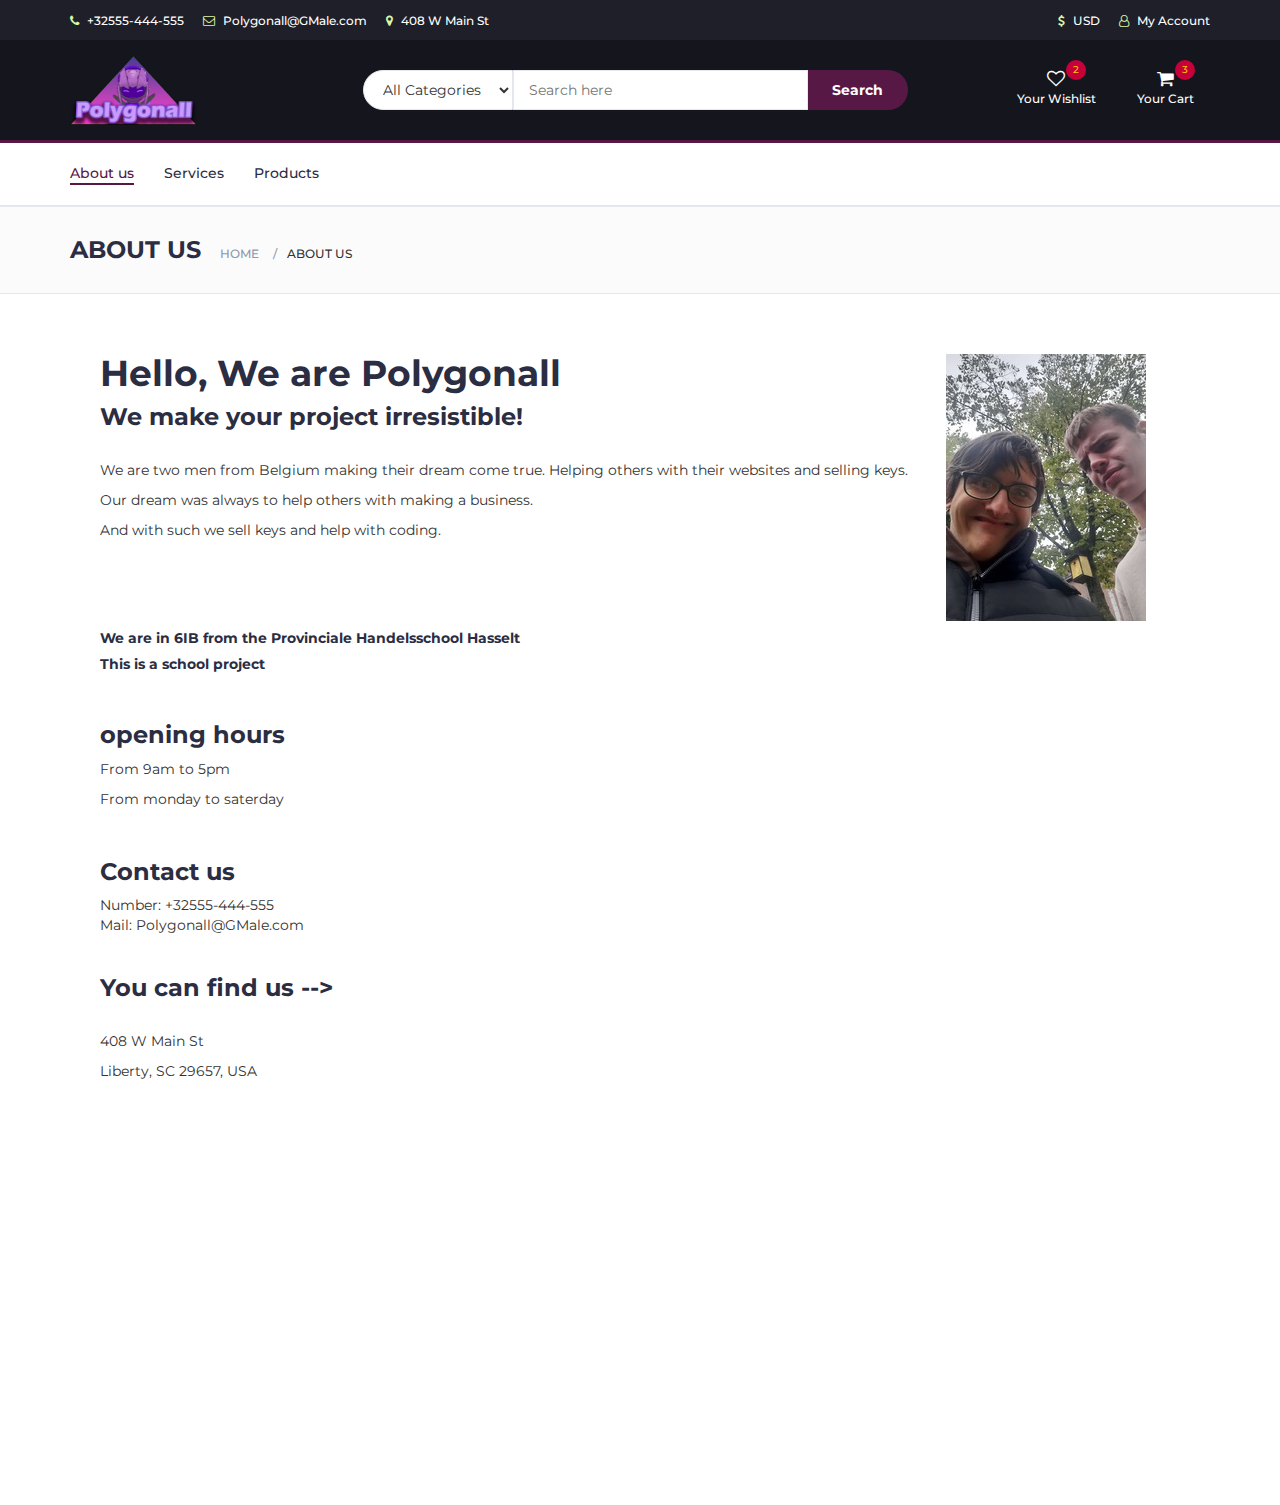
<file: Aboutus.html>
<!DOCTYPE html>
<html lang="en">
	<head>
		<meta charset="utf-8">
		<meta http-equiv="X-UA-Compatible" content="IE=edge">
		<meta name="viewport" content="width=device-width, initial-scale=1">
		 <!-- The above 3 meta tags *must* come first in the head; any other head content must come *after* these tags -->

		<title>Polygonall - 404</title>

 		<!-- Google font -->
 		<link href="https://fonts.googleapis.com/css?family=Montserrat:400,500,700" rel="stylesheet">

 		<!-- Bootstrap -->
 		<link type="text/css" rel="stylesheet" href="css/bootstrap.min.css"/>

 		<!-- Slick -->
 		<link type="text/css" rel="stylesheet" href="css/slick.css"/>
 		<link type="text/css" rel="stylesheet" href="css/slick-theme.css"/>

 		<!-- nouislider -->
 		<link type="text/css" rel="stylesheet" href="css/nouislider.min.css"/>

 		<!-- Font Awesome Icon -->
 		<link rel="stylesheet" href="css/font-awesome.min.css">

		<!-- Main Icon -->
		<link rel="icon" href="./img/PolyGonall_Icon.png">

 		<!-- Custom stlylesheet -->
 		<link type="text/css" rel="stylesheet" href="css/style.css"/>

		<!-- HTML5 shim and Respond.js for IE8 support of HTML5 elements and media queries -->
		<!-- WARNING: Respond.js doesn't work if you view the page via file:// -->
		<!--[if lt IE 9]>
		  <script src="https://oss.maxcdn.com/html5shiv/3.7.3/html5shiv.min.js"></script>
		  <script src="https://oss.maxcdn.com/respond/1.4.2/respond.min.js"></script>
		<![endif]-->

    </head>
	<body>
		<!-- HEADER -->
		<header>
			<!-- TOP HEADER -->
			<div id="top-header">
				<div class="container">
					<ul class="header-links pull-left">
						<li><a href="404.html"><i class="fa fa-phone"></i> +32555-444-555</a></li>
						<li><a href="404.html"><i class="fa fa-envelope-o"></i> Polygonall@GMale.com</a></li>
						<li><a href="https://www.google.com/maps/place/408+W+Main+St,+Bowling+Green,+FL+33834,+Verenigde+Staten/@27.6385216,-81.8321051,990m/data=!3m2!1e3!4b1!4m8!1m2!2m1!1s1734+Stonecoal+Road!3m4!1s0x88dce055de1103e9:0x10f49bf3a7966c87!8m2!3d27.6385204!4d-81.8276203!5m1!1e4"><i class="fa fa-map-marker"></i> 408 W Main St</a></li>
					</ul>
					<ul class="header-links pull-right">
						<li><a href="404.html"><i class="fa fa-dollar"></i> USD</a></li>
						<li><a href="404.html"><i class="fa fa-user-o"></i> My Account</a></li>
					</ul>
				</div>
			</div>
			<!-- /TOP HEADER -->

			<!-- MAIN HEADER -->
			<div id="header">
				<!-- container -->
				<div class="container">
					<!-- row -->
					<div class="row">
						<!-- LOGO -->
						<div class="col-md-3">
							<div class="header-logo">
								<a href="404.html" class="logo">
									<img src="./img/logo.png" alt="">
								</a>
							</div>
						</div>
						<!-- /LOGO -->

						<!-- SEARCH BAR -->
						<div class="col-md-6">
							<div class="header-search">
								<form>
									<select class="input-select">
										<option value="0">All Categories</option>
										<option value="1">Services</option>
										<option value="1">Products</option>
									</select>
									<input class="input" placeholder="Search here">
									<button class="search-btn">Search</button>
								</form>
							</div>
						</div>
						<!-- /SEARCH BAR -->

						<!-- ACCOUNT -->
						<div class="col-md-3 clearfix">
							<div class="header-ctn">
								<!-- Wishlist -->
								<div>
									<a href="404.html">
										<i class="fa fa-heart-o"></i>
										<span>Your Wishlist</span>
										<div class="qty">2</div>
									</a>
								</div>
								<!-- /Wishlist -->

								<!-- Cart -->
								<div class="dropdown">
									<a class="dropdown-toggle" data-toggle="dropdown" aria-expanded="true">
										<i class="fa fa-shopping-cart"></i>
										<span>Your Cart</span>
										<div class="qty">3</div>
									</a>
									<div class="cart-dropdown">
										<div class="cart-list">
											<div class="product-widget">
												<div class="product-img">
													<img src="./img/product01.png" alt="">
												</div>
												<div class="product-body">
													<h3 class="product-name"><a href="404.html">product name goes here</a></h3>
													<h4 class="product-price"><span class="qty">1x</span>$980.00</h4>
												</div>
												<button class="delete"><i class="fa fa-close"></i></button>
											</div>

											<div class="product-widget">
												<div class="product-img">
													<img src="./img/product02.png" alt="">
												</div>
												<div class="product-body">
													<h3 class="product-name"><a href="404.html">product name goes here</a></h3>
													<h4 class="product-price"><span class="qty">3x</span>$980.00</h4>
												</div>
												<button class="delete"><i class="fa fa-close"></i></button>
											</div>
										</div>
										<div class="cart-summary">
											<small>3 Item(s) selected</small>
											<h5>SUBTOTAL: $2940.00</h5>
										</div>
										<div class="cart-btns">
											<a href="404.html">View Cart</a>
											<a href="checkout.html">Checkout  <i class="fa fa-arrow-circle-right"></i></a>
										</div>
									</div>
								</div>
								<!-- /Cart -->

								<!-- Menu Toogle -->
								<div class="menu-toggle">
									<a href="404.html">
										<i class="fa fa-bars"></i>
										<span>Menu</span>
									</a>
								</div>
								<!-- /Menu Toogle -->
							</div>
						</div>
						<!-- /ACCOUNT -->
					</div>
					<!-- row -->
				</div>
				<!-- container -->
			</div>
			<!-- /MAIN HEADER -->
		</header>
		<!-- /HEADER -->

		<!-- NAVIGATION -->
		<nav id="navigation">
			<!-- container -->
			<div class="container">
				<!-- responsive-nav -->
                <div id="responsive-nav">
                    <!-- NAV -->
                    <ul class="main-nav nav navbar-nav">
                        <li class="active"><a href="Aboutus.html">About us</a></li>
                        <li><a href="Services.html">Services</a></li>
                        <li><a href="product.html">Products</a></li>
                    </ul>
                    <!-- /NAV -->
				</div>
				<!-- /responsive-nav -->
			</div>
			<!-- /container -->
		</nav>
		<!-- /NAVIGATION -->

		<!-- BREADCRUMB -->
		<div id="breadcrumb" class="section">
			<!-- container -->
			<div class="container">
				<!-- row -->
				<div class="row">
					<div class="col-md-12">
						<h3 class="breadcrumb-header">About us</h3>
						<ul class="breadcrumb-tree">
							<li><a href="index.html">Home</a></li>
							<li class="active">About us</li>
						</ul>
					</div>
				</div>
				<!-- /row -->
			</div>
			<!-- /container -->
		</div>
		<!-- /BREADCRUMB -->

		<div class="section">
			<div class="container">
				<div class="col-md-11">
					<div class="col-md-10">
						<h1>Hello, We are Polygonall</h1>
						<h3>We make your project irresistible! </h3> <br>
						<p>We are two men from Belgium making their dream come true. Helping others with their websites and selling keys. </p>
						<p>Our dream was always to help others with making a business.</p>
						<p>And with such we sell keys and help with coding.</p>
					</div>
					<div class="col-xs-2">
						<p><img src="./img/us/20220914_102618.jpg" alt=""></p>
					</div>
					<div class="col-md-12">
						<h5>We are in 6IB from the Provinciale Handelsschool Hasselt</h5>
						<h5>This is a school project</h5>
						<br>
						<br>
					</div>
					<div class="col-md-12">
						<h3>opening hours</h3>
						<p>From 9am to 5pm</p>
						<p>From monday to saterday</p>
						<br>
						<br>
					</div>
					<div class="col-md-12">
						<h3>Contact us</h3>
						<ul>
							<li>Number: +32555-444-555</li>
							<li>Mail: Polygonall@GMale.com</li>
						</ul>
						<br>
						<br>
					</div>
					<div class="col-md-6">
						<div class="">
							<h3>You can find us --> </h3>
							<br>
							<p>408 W Main St</p>
							<p>Liberty, SC 29657, USA</p>
						</div>
					</div>
					<div class="col-xs-6">
						<div class="mapouter">
							<div class="gmap_canvas">
								<iframe width="400" height="500" id="gmap_canvas" src="https://maps.google.com/maps?q=408%20W%20Main%20St&t=&z=13&ie=UTF8&iwloc=&output=embed" frameborder="0" scrolling="no" marginheight="0" marginwidth="0">
								</iframe>
								<a href="https://123movies-to.org"></a>
								<br>
								<style>.mapouter{position:relative;text-align:right;height:500px;width:600px;}</style>
								<a href="https://www.embedgooglemap.net">google maps web pages</a>
								<style>.gmap_canvas {overflow:hidden;background:none!important;height:500px;width:600px;}</style>
							</div></div>
					</div>

					
				</div>
			</div>
		</div>
	</body>
</html>
</file>
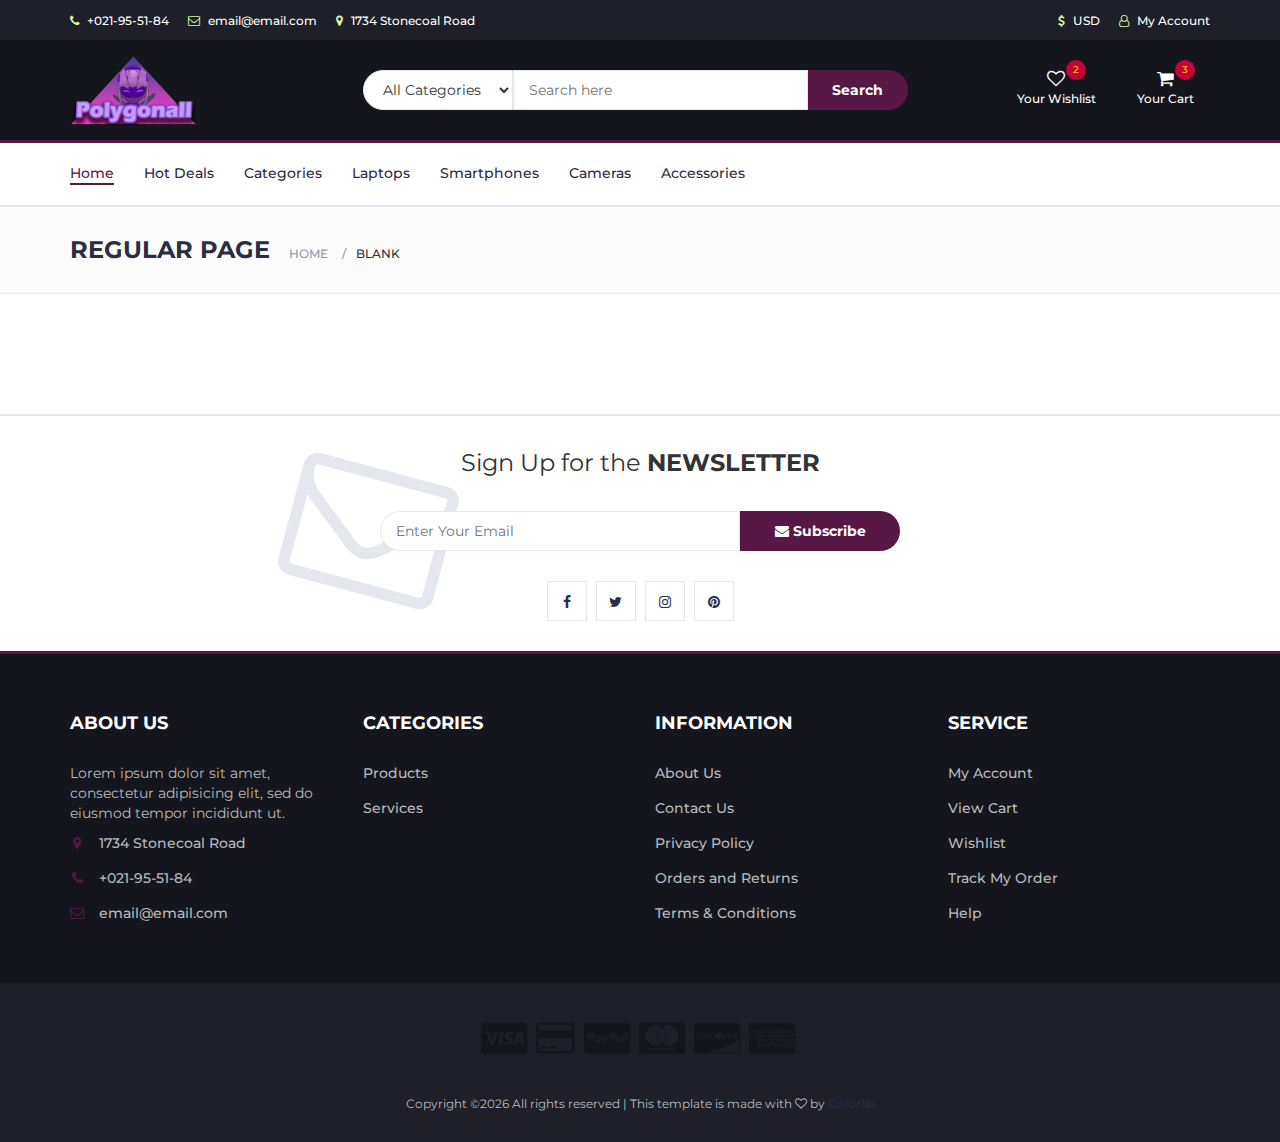
<file: blank.html>
<!DOCTYPE html>
<html lang="en">
	<head>
		<meta charset="utf-8">
		<meta http-equiv="X-UA-Compatible" content="IE=edge">
		<meta name="viewport" content="width=device-width, initial-scale=1">
		 <!-- The above 3 meta tags *must* come first in the head; any other head content must come *after* these tags -->

		<title>Polygonall - 404</title>

 		<!-- Google font -->
 		<link href="https://fonts.googleapis.com/css?family=Montserrat:400,500,700" rel="stylesheet">

 		<!-- Bootstrap -->
 		<link type="text/css" rel="stylesheet" href="css/bootstrap.min.css"/>

 		<!-- Slick -->
 		<link type="text/css" rel="stylesheet" href="css/slick.css"/>
 		<link type="text/css" rel="stylesheet" href="css/slick-theme.css"/>

 		<!-- nouislider -->
 		<link type="text/css" rel="stylesheet" href="css/nouislider.min.css"/>

 		<!-- Font Awesome Icon -->
 		<link rel="stylesheet" href="css/font-awesome.min.css">

		<!-- Main Icon -->
		<link rel="icon" href="./img/PolyGonall_Icon.png">

 		<!-- Custom stlylesheet -->
 		<link type="text/css" rel="stylesheet" href="css/style.css"/>

 		<!-- HTML5 shim and Respond.js for IE8 support of HTML5 elements and media queries -->
 		<!-- WARNING: Respond.js doesn't work if you view the page via file:// -->
 		<!--[if lt IE 9]>
 		  <script src="https://oss.maxcdn.com/html5shiv/3.7.3/html5shiv.min.js"></script>
 		  <script src="https://oss.maxcdn.com/respond/1.4.2/respond.min.js"></script>
 		<![endif]-->

    </head>
	<body>
		<!-- HEADER -->
		<header>
			<!-- TOP HEADER -->
			<div id="top-header">
				<div class="container">
					<ul class="header-links pull-left">
						<li><a href="404.html"><i class="fa fa-phone"></i> +021-95-51-84</a></li>
						<li><a href="404.html"><i class="fa fa-envelope-o"></i> email@email.com</a></li>
						<li><a href="404.html"><i class="fa fa-map-marker"></i> 1734 Stonecoal Road</a></li>
					</ul>
					<ul class="header-links pull-right">
						<li><a href="404.html"><i class="fa fa-dollar"></i> USD</a></li>
						<li><a href="404.html"><i class="fa fa-user-o"></i> My Account</a></li>
					</ul>
				</div>
			</div>
			<!-- /TOP HEADER -->

			<!-- MAIN HEADER -->
			<div id="header">
				<!-- container -->
				<div class="container">
					<!-- row -->
					<div class="row">
						<!-- LOGO -->
						<div class="col-md-3">
							<div class="header-logo">
								<a href="index.html" class="logo">
									<img src="./img/logo.png" alt="">
								</a>
							</div>
						</div>
						<!-- /LOGO -->

						<!-- SEARCH BAR -->
						<div class="col-md-6">
							<div class="header-search">
								<form>
									<select class="input-select">
										<option value="0">All Categories</option>
										<option value="1">Services</option>
										<option value="2">Products</option>
									</select>
									<input class="input" placeholder="Search here">
									<button class="search-btn">Search</button>
								</form>
							</div>
						</div>
						<!-- /SEARCH BAR -->

						<!-- ACCOUNT -->
						<div class="col-md-3 clearfix">
							<div class="header-ctn">
								<!-- Wishlist -->
								<div>
									<a href="404.html">
										<i class="fa fa-heart-o"></i>
										<span>Your Wishlist</span>
										<div class="qty">2</div>
									</a>
								</div>
								<!-- /Wishlist -->

								<!-- Cart -->
								<div class="dropdown">
									<a class="dropdown-toggle" data-toggle="dropdown" aria-expanded="true">
										<i class="fa fa-shopping-cart"></i>
										<span>Your Cart</span>
										<div class="qty">3</div>
									</a>
									<div class="cart-dropdown">
										<div class="cart-list">
											<div class="product-widget">
												<div class="product-img">
													<img src="./img/product01.png" alt="">
												</div>
												<div class="product-body">
													<h3 class="product-name"><a href="404.html">product name goes here</a></h3>
													<h4 class="product-price"><span class="qty">1x</span>$980.00</h4>
												</div>
												<button class="delete"><i class="fa fa-close"></i></button>
											</div>

											<div class="product-widget">
												<div class="product-img">
													<img src="./img/product02.png" alt="">
												</div>
												<div class="product-body">
													<h3 class="product-name"><a href="404.html">product name goes here</a></h3>
													<h4 class="product-price"><span class="qty">3x</span>$980.00</h4>
												</div>
												<button class="delete"><i class="fa fa-close"></i></button>
											</div>
										</div>
										<div class="cart-summary">
											<small>3 Item(s) selected</small>
											<h5>SUBTOTAL: $2940.00</h5>
										</div>
										<div class="cart-btns">
											<a href="404.html">View Cart</a>
											<a href="checkout.html">Checkout  <i class="fa fa-arrow-circle-right"></i></a>
										</div>
									</div>
								</div>
								<!-- /Cart -->

								<!-- Menu Toogle -->
								<div class="menu-toggle">
									<a href="404.html">
										<i class="fa fa-bars"></i>
										<span>Menu</span>
									</a>
								</div>
								<!-- /Menu Toogle -->
							</div>
						</div>
						<!-- /ACCOUNT -->
					</div>
					<!-- row -->
				</div>
				<!-- container -->
			</div>
			<!-- /MAIN HEADER -->
		</header>
		<!-- /HEADER -->

		<!-- NAVIGATION -->
		<nav id="navigation">
			<!-- container -->
			<div class="container">
				<!-- responsive-nav -->
				<div id="responsive-nav">
					<!-- NAV -->
					<ul class="main-nav nav navbar-nav">
						<li class="active"><a href="index.html">Home</a></li>
						<li><a href="404.html">Hot Deals</a></li>
						<li><a href="404.html">Categories</a></li>
						<li><a href="404.html">Laptops</a></li>
						<li><a href="404.html">Smartphones</a></li>
						<li><a href="404.html">Cameras</a></li>
						<li><a href="404.html">Accessories</a></li>
					</ul>
					<!-- /NAV -->
				</div>
				<!-- /responsive-nav -->
			</div>
			<!-- /container -->
		</nav>
		<!-- /NAVIGATION -->

		<!-- BREADCRUMB -->
		<div id="breadcrumb" class="section">
			<!-- container -->
			<div class="container">
				<!-- row -->
				<div class="row">
					<div class="col-md-12">
						<h3 class="breadcrumb-header">Regular Page</h3>
						<ul class="breadcrumb-tree">
							<li><a href="404.html">Home</a></li>
							<li class="active">Blank</li>
						</ul>
					</div>
				</div>
				<!-- /row -->
			</div>
			<!-- /container -->
		</div>
		<!-- /BREADCRUMB -->

		<!-- SECTION -->
		<div class="section">
			<!-- container -->
			<div class="container">
				<!-- row -->
				<div class="row">
				</div>
				<!-- /row -->
			</div>
			<!-- /container -->
		</div>
		<!-- /SECTION -->

		<!-- NEWSLETTER -->
		<div id="newsletter" class="section">
			<!-- container -->
			<div class="container">
				<!-- row -->
				<div class="row">
					<div class="col-md-12">
						<div class="newsletter">
							<p>Sign Up for the <strong>NEWSLETTER</strong></p>
							<form>
								<input class="input" type="email" placeholder="Enter Your Email">
								<button class="newsletter-btn"><i class="fa fa-envelope"></i> Subscribe</button>
							</form>
							<ul class="newsletter-follow">
								<li>
									<a href="404.html"><i class="fa fa-facebook"></i></a>
								</li>
								<li>
									<a href="404.html"><i class="fa fa-twitter"></i></a>
								</li>
								<li>
									<a href="404.html"><i class="fa fa-instagram"></i></a>
								</li>
								<li>
									<a href="404.html"><i class="fa fa-pinterest"></i></a>
								</li>
							</ul>
						</div>
					</div>
				</div>
				<!-- /row -->
			</div>
			<!-- /container -->
		</div>
		<!-- /NEWSLETTER -->

		<!-- FOOTER -->
		<footer id="footer">
			<!-- top footer -->
			<div class="section">
				<!-- container -->
				<div class="container">
					<!-- row -->
					<div class="row">
						<div class="col-md-3 col-xs-6">
							<div class="footer">
								<h3 class="footer-title">About Us</h3>
								<p>Lorem ipsum dolor sit amet, consectetur adipisicing elit, sed do eiusmod tempor incididunt ut.</p>
								<ul class="footer-links">
									<li><a href="404.html"><i class="fa fa-map-marker"></i>1734 Stonecoal Road</a></li>
									<li><a href="404.html"><i class="fa fa-phone"></i>+021-95-51-84</a></li>
									<li><a href="404.html"><i class="fa fa-envelope-o"></i>email@email.com</a></li>
								</ul>
							</div>
						</div>

						<div class="col-md-3 col-xs-6">
							<div class="footer">
								<h3 class="footer-title">Categories</h3>
								<ul class="footer-links">
									<li><a href="404.html">Products</a></li>
									<li><a href="404.html">Services</a></li>
								</ul>
							</div>
						</div>

						<div class="clearfix visible-xs"></div>

						<div class="col-md-3 col-xs-6">
							<div class="footer">
								<h3 class="footer-title">Information</h3>
								<ul class="footer-links">
									<li><a href="404.html">About Us</a></li>
									<li><a href="404.html">Contact Us</a></li>
									<li><a href="404.html">Privacy Policy</a></li>
									<li><a href="404.html">Orders and Returns</a></li>
									<li><a href="404.html">Terms & Conditions</a></li>
								</ul>
							</div>
						</div>

						<div class="col-md-3 col-xs-6">
							<div class="footer">
								<h3 class="footer-title">Service</h3>
								<ul class="footer-links">
									<li><a href="404.html">My Account</a></li>
									<li><a href="404.html">View Cart</a></li>
									<li><a href="404.html">Wishlist</a></li>
									<li><a href="404.html">Track My Order</a></li>
									<li><a href="404.html">Help</a></li>
								</ul>
							</div>
						</div>
					</div>
					<!-- /row -->
				</div>
				<!-- /container -->
			</div>
			<!-- /top footer -->

			<!-- bottom footer -->
			<div id="bottom-footer" class="section">
				<div class="container">
					<!-- row -->
					<div class="row">
						<div class="col-md-12 text-center">
							<ul class="footer-payments">
								<li><a href="404.html"><i class="fa fa-cc-visa"></i></a></li>
								<li><a href="404.html"><i class="fa fa-credit-card"></i></a></li>
								<li><a href="404.html"><i class="fa fa-cc-paypal"></i></a></li>
								<li><a href="404.html"><i class="fa fa-cc-mastercard"></i></a></li>
								<li><a href="404.html"><i class="fa fa-cc-discover"></i></a></li>
								<li><a href="404.html"><i class="fa fa-cc-amex"></i></a></li>
							</ul>
							<span class="copyright">
								<!-- Link back to Colorlib can't be removed. Template is licensed under CC BY 3.0. -->
								Copyright &copy;<script>document.write(new Date().getFullYear());</script> All rights reserved | This template is made with <i class="fa fa-heart-o" aria-hidden="true"></i> by <a href="https://colorlib.com" target="_blank">Colorlib</a>
							<!-- Link back to Colorlib can't be removed. Template is licensed under CC BY 3.0. -->
							</span>


						</div>
					</div>
						<!-- /row -->
				</div>
				<!-- /container -->
			</div>
			<!-- /bottom footer -->
		</footer>
		<!-- /FOOTER -->

		<!-- jQuery Plugins -->
		<script src="js/jquery.min.js"></script>
		<script src="js/bootstrap.min.js"></script>
		<script src="js/slick.min.js"></script>
		<script src="js/nouislider.min.js"></script>
		<script src="js/jquery.zoom.min.js"></script>
		<script src="js/main.js"></script>

	</body>
</html>
</file>
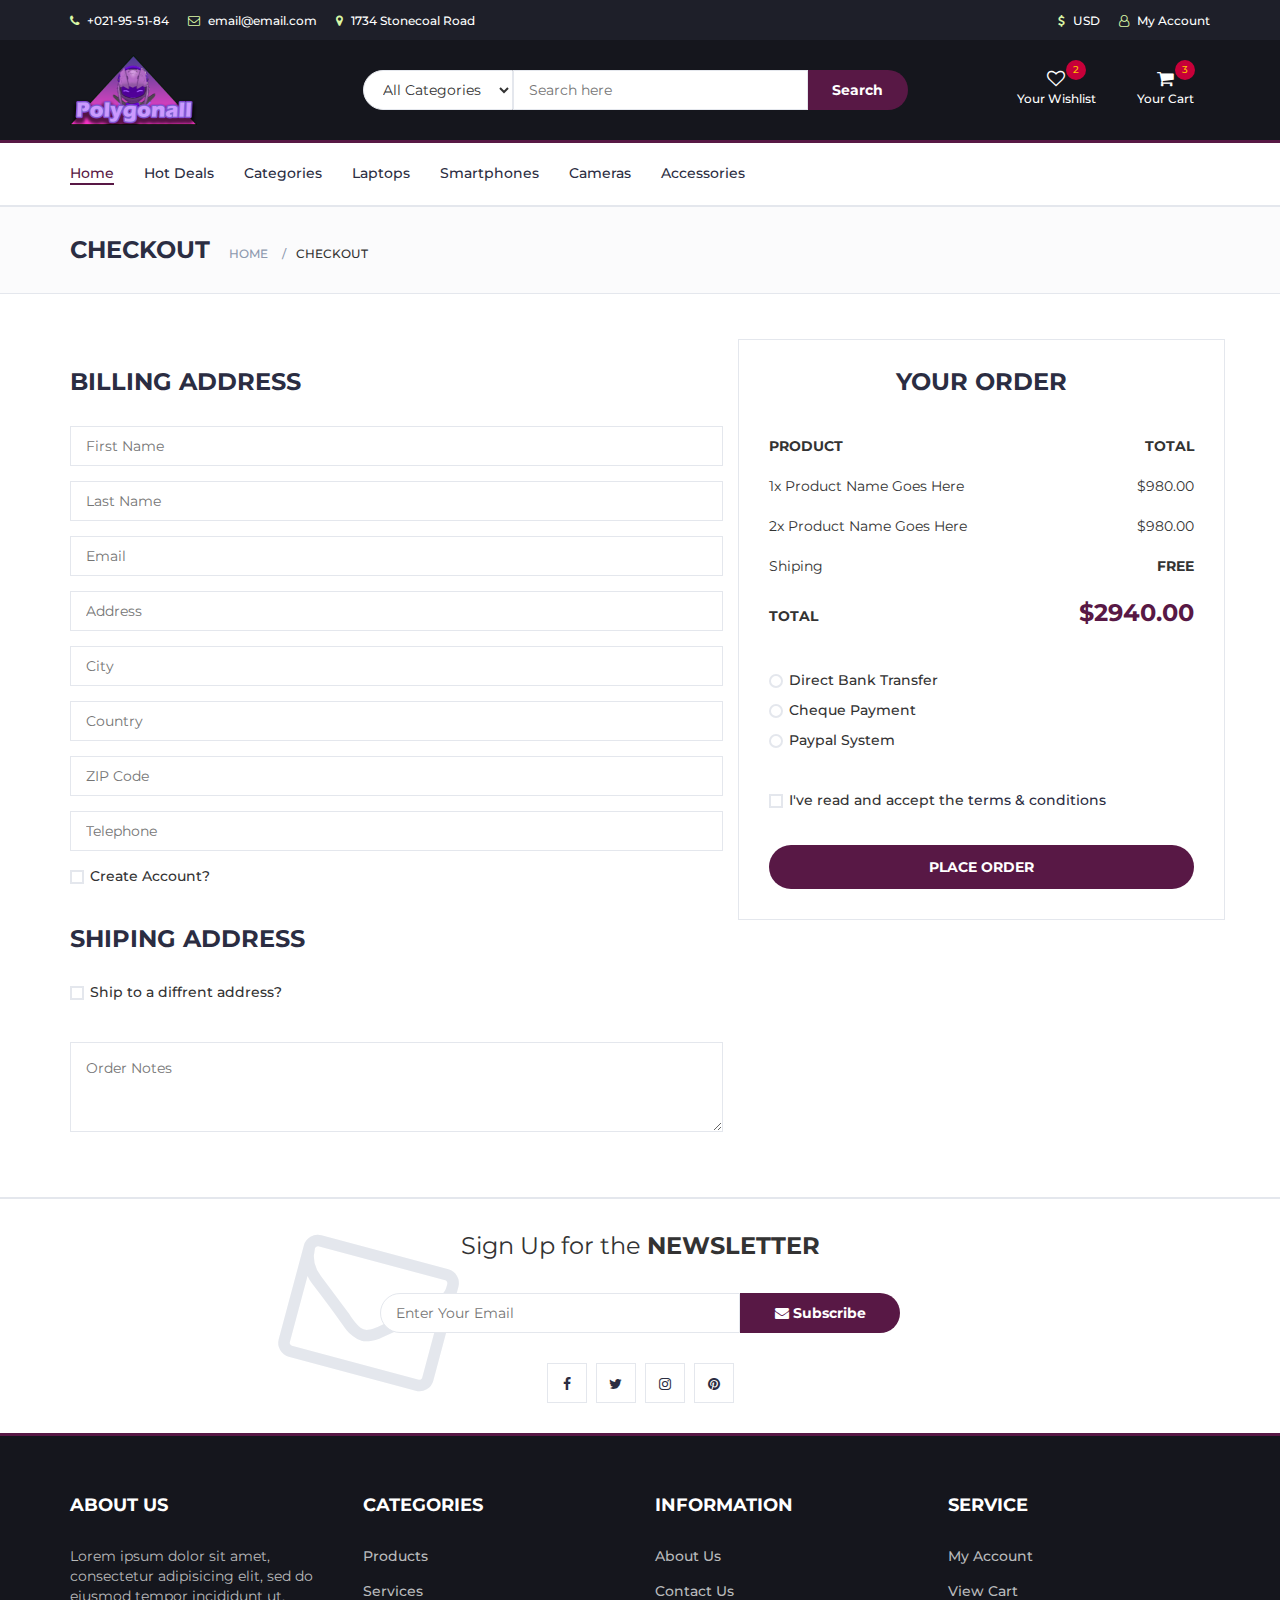
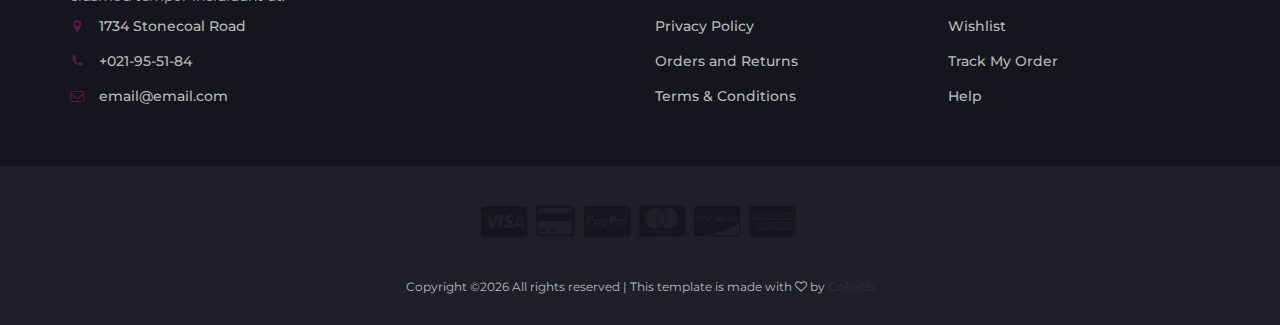
<file: checkout.html>
<!DOCTYPE html>
<html lang="en">
	<head>
		<meta charset="utf-8">
		<meta http-equiv="X-UA-Compatible" content="IE=edge">
		<meta name="viewport" content="width=device-width, initial-scale=1">
		 <!-- The above 3 meta tags *must* come first in the head; any other head content must come *after* these tags -->

		<title>Polygonall - 404</title>

 		<!-- Google font -->
 		<link href="https://fonts.googleapis.com/css?family=Montserrat:400,500,700" rel="stylesheet">

 		<!-- Bootstrap -->
 		<link type="text/css" rel="stylesheet" href="css/bootstrap.min.css"/>

 		<!-- Slick -->
 		<link type="text/css" rel="stylesheet" href="css/slick.css"/>
 		<link type="text/css" rel="stylesheet" href="css/slick-theme.css"/>

 		<!-- nouislider -->
 		<link type="text/css" rel="stylesheet" href="css/nouislider.min.css"/>

 		<!-- Font Awesome Icon -->
 		<link rel="stylesheet" href="css/font-awesome.min.css">

		<!-- Main Icon -->
		<link rel="icon" href="./img/PolyGonall_Icon.png">

 		<!-- Custom stlylesheet -->
 		<link type="text/css" rel="stylesheet" href="css/style.css"/>

		<!-- HTML5 shim and Respond.js for IE8 support of HTML5 elements and media queries -->
		<!-- WARNING: Respond.js doesn't work if you view the page via file:// -->
		<!--[if lt IE 9]>
		  <script src="https://oss.maxcdn.com/html5shiv/3.7.3/html5shiv.min.js"></script>
		  <script src="https://oss.maxcdn.com/respond/1.4.2/respond.min.js"></script>
		<![endif]-->

    </head>
	<body>
		<!-- HEADER -->
		<header>
			<!-- TOP HEADER -->
			<div id="top-header">
				<div class="container">
					<ul class="header-links pull-left">
						<li><a href="404.html"><i class="fa fa-phone"></i> +021-95-51-84</a></li>
						<li><a href="404.html"><i class="fa fa-envelope-o"></i> email@email.com</a></li>
						<li><a href="404.html"><i class="fa fa-map-marker"></i> 1734 Stonecoal Road</a></li>
					</ul>
					<ul class="header-links pull-right">
						<li><a href="404.html"><i class="fa fa-dollar"></i> USD</a></li>
						<li><a href="404.html"><i class="fa fa-user-o"></i> My Account</a></li>
					</ul>
				</div>
			</div>
			<!-- /TOP HEADER -->

			<!-- MAIN HEADER -->
			<div id="header">
				<!-- container -->
				<div class="container">
					<!-- row -->
					<div class="row">
						<!-- LOGO -->
						<div class="col-md-3">
							<div class="header-logo">
								<a href="index.html" class="logo">
									<img src="./img/logo.png" alt="">
								</a>
							</div>
						</div>
						<!-- /LOGO -->

						<!-- SEARCH BAR -->
						<div class="col-md-6">
							<div class="header-search">
								<form>
									<select class="input-select">
										<option value="0">All Categories</option>
										<option value="1">Services</option>
										<option value="1">Products</option>
									</select>
									<input class="input" placeholder="Search here">
									<button class="search-btn">Search</button>
								</form>
							</div>
						</div>
						<!-- /SEARCH BAR -->

						<!-- ACCOUNT -->
						<div class="col-md-3 clearfix">
							<div class="header-ctn">
								<!-- Wishlist -->
								<div>
									<a href="404.html">
										<i class="fa fa-heart-o"></i>
										<span>Your Wishlist</span>
										<div class="qty">2</div>
									</a>
								</div>
								<!-- /Wishlist -->

								<!-- Cart -->
								<div class="dropdown">
									<a class="dropdown-toggle" data-toggle="dropdown" aria-expanded="true">
										<i class="fa fa-shopping-cart"></i>
										<span>Your Cart</span>
										<div class="qty">3</div>
									</a>
									<div class="cart-dropdown">
										<div class="cart-list">
											<div class="product-widget">
												<div class="product-img">
													<img src="./img/product01.png" alt="">
												</div>
												<div class="product-body">
													<h3 class="product-name"><a href="404.html">product name goes here</a></h3>
													<h4 class="product-price"><span class="qty">1x</span>$980.00</h4>
												</div>
												<button class="delete"><i class="fa fa-close"></i></button>
											</div>

											<div class="product-widget">
												<div class="product-img">
													<img src="./img/product02.png" alt="">
												</div>
												<div class="product-body">
													<h3 class="product-name"><a href="404.html">product name goes here</a></h3>
													<h4 class="product-price"><span class="qty">3x</span>$980.00</h4>
												</div>
												<button class="delete"><i class="fa fa-close"></i></button>
											</div>
										</div>
										<div class="cart-summary">
											<small>3 Item(s) selected</small>
											<h5>SUBTOTAL: $2940.00</h5>
										</div>
										<div class="cart-btns">
											<a href="404.html">View Cart</a>
											<a href="404.html">Checkout  <i class="fa fa-arrow-circle-right"></i></a>
										</div>
									</div>
								</div>
								<!-- /Cart -->

								<!-- Menu Toogle -->
								<div class="menu-toggle">
									<a href="404.html">
										<i class="fa fa-bars"></i>
										<span>Menu</span>
									</a>
								</div>
								<!-- /Menu Toogle -->
							</div>
						</div>
						<!-- /ACCOUNT -->
					</div>
					<!-- row -->
				</div>
				<!-- container -->
			</div>
			<!-- /MAIN HEADER -->
		</header>
		<!-- /HEADER -->

		<!-- NAVIGATION -->
		<nav id="navigation">
			<!-- container -->
			<div class="container">
				<!-- responsive-nav -->
				<div id="responsive-nav">
					<!-- NAV -->
					<ul class="main-nav nav navbar-nav">
						<li class="active"><a href="404.html">Home</a></li>
						<li><a href="404.html">Hot Deals</a></li>
						<li><a href="404.html">Categories</a></li>
						<li><a href="404.html">Laptops</a></li>
						<li><a href="404.html">Smartphones</a></li>
						<li><a href="404.html">Cameras</a></li>
						<li><a href="404.html">Accessories</a></li>
					</ul>
					<!-- /NAV -->
				</div>
				<!-- /responsive-nav -->
			</div>
			<!-- /container -->
		</nav>
		<!-- /NAVIGATION -->

		<!-- BREADCRUMB -->
		<div id="breadcrumb" class="section">
			<!-- container -->
			<div class="container">
				<!-- row -->
				<div class="row">
					<div class="col-md-12">
						<h3 class="breadcrumb-header">Checkout</h3>
						<ul class="breadcrumb-tree">
							<li><a href="404.html">Home</a></li>
							<li class="active">Checkout</li>
						</ul>
					</div>
				</div>
				<!-- /row -->
			</div>
			<!-- /container -->
		</div>
		<!-- /BREADCRUMB -->

		<!-- SECTION -->
		<div class="section">
			<!-- container -->
			<div class="container">
				<!-- row -->
				<div class="row">

					<div class="col-md-7">
						<!-- Billing Details -->
						<div class="billing-details">
							<div class="section-title">
								<h3 class="title">Billing address</h3>
							</div>
							<div class="form-group">
								<input class="input" type="text" name="first-name" placeholder="First Name">
							</div>
							<div class="form-group">
								<input class="input" type="text" name="last-name" placeholder="Last Name">
							</div>
							<div class="form-group">
								<input class="input" type="email" name="email" placeholder="Email">
							</div>
							<div class="form-group">
								<input class="input" type="text" name="address" placeholder="Address">
							</div>
							<div class="form-group">
								<input class="input" type="text" name="city" placeholder="City">
							</div>
							<div class="form-group">
								<input class="input" type="text" name="country" placeholder="Country">
							</div>
							<div class="form-group">
								<input class="input" type="text" name="zip-code" placeholder="ZIP Code">
							</div>
							<div class="form-group">
								<input class="input" type="tel" name="tel" placeholder="Telephone">
							</div>
							<div class="form-group">
								<div class="input-checkbox">
									<input type="checkbox" id="create-account">
									<label for="create-account">
										<span></span>
										Create Account?
									</label>
									<div class="caption">
										<p>Lorem ipsum dolor sit amet, consectetur adipisicing elit, sed do eiusmod tempor incididunt.</p>
										<input class="input" type="password" name="password" placeholder="Enter Your Password">
									</div>
								</div>
							</div>
						</div>
						<!-- /Billing Details -->

						<!-- Shiping Details -->
						<div class="shiping-details">
							<div class="section-title">
								<h3 class="title">Shiping address</h3>
							</div>
							<div class="input-checkbox">
								<input type="checkbox" id="shiping-address">
								<label for="shiping-address">
									<span></span>
									Ship to a diffrent address?
								</label>
								<div class="caption">
									<div class="form-group">
										<input class="input" type="text" name="first-name" placeholder="First Name">
									</div>
									<div class="form-group">
										<input class="input" type="text" name="last-name" placeholder="Last Name">
									</div>
									<div class="form-group">
										<input class="input" type="email" name="email" placeholder="Email">
									</div>
									<div class="form-group">
										<input class="input" type="text" name="address" placeholder="Address">
									</div>
									<div class="form-group">
										<input class="input" type="text" name="city" placeholder="City">
									</div>
									<div class="form-group">
										<input class="input" type="text" name="country" placeholder="Country">
									</div>
									<div class="form-group">
										<input class="input" type="text" name="zip-code" placeholder="ZIP Code">
									</div>
									<div class="form-group">
										<input class="input" type="tel" name="tel" placeholder="Telephone">
									</div>
								</div>
							</div>
						</div>
						<!-- /Shiping Details -->

						<!-- Order notes -->
						<div class="order-notes">
							<textarea class="input" placeholder="Order Notes"></textarea>
						</div>
						<!-- /Order notes -->
					</div>

					<!-- Order Details -->
					<div class="col-md-5 order-details">
						<div class="section-title text-center">
							<h3 class="title">Your Order</h3>
						</div>
						<div class="order-summary">
							<div class="order-col">
								<div><strong>PRODUCT</strong></div>
								<div><strong>TOTAL</strong></div>
							</div>
							<div class="order-products">
								<div class="order-col">
									<div>1x Product Name Goes Here</div>
									<div>$980.00</div>
								</div>
								<div class="order-col">
									<div>2x Product Name Goes Here</div>
									<div>$980.00</div>
								</div>
							</div>
							<div class="order-col">
								<div>Shiping</div>
								<div><strong>FREE</strong></div>
							</div>
							<div class="order-col">
								<div><strong>TOTAL</strong></div>
								<div><strong class="order-total">$2940.00</strong></div>
							</div>
						</div>
						<div class="payment-method">
							<div class="input-radio">
								<input type="radio" name="payment" id="payment-1">
								<label for="payment-1">
									<span></span>
									Direct Bank Transfer
								</label>
								<div class="caption">
									<p>Lorem ipsum dolor sit amet, consectetur adipisicing elit, sed do eiusmod tempor incididunt ut labore et dolore magna aliqua.</p>
								</div>
							</div>
							<div class="input-radio">
								<input type="radio" name="payment" id="payment-2">
								<label for="payment-2">
									<span></span>
									Cheque Payment
								</label>
								<div class="caption">
									<p>Lorem ipsum dolor sit amet, consectetur adipisicing elit, sed do eiusmod tempor incididunt ut labore et dolore magna aliqua.</p>
								</div>
							</div>
							<div class="input-radio">
								<input type="radio" name="payment" id="payment-3">
								<label for="payment-3">
									<span></span>
									Paypal System
								</label>
								<div class="caption">
									<p>Lorem ipsum dolor sit amet, consectetur adipisicing elit, sed do eiusmod tempor incididunt ut labore et dolore magna aliqua.</p>
								</div>
							</div>
						</div>
						<div class="input-checkbox">
							<input type="checkbox" id="terms">
							<label for="terms">
								<span></span>
								I've read and accept the <a href="404.html">terms & conditions</a>
							</label>
						</div>
						<a href="404.html" class="primary-btn order-submit">Place order</a>
					</div>
					<!-- /Order Details -->
				</div>
				<!-- /row -->
			</div>
			<!-- /container -->
		</div>
		<!-- /SECTION -->

		<!-- NEWSLETTER -->
		<div id="newsletter" class="section">
			<!-- container -->
			<div class="container">
				<!-- row -->
				<div class="row">
					<div class="col-md-12">
						<div class="newsletter">
							<p>Sign Up for the <strong>NEWSLETTER</strong></p>
							<form>
								<input class="input" type="email" placeholder="Enter Your Email">
								<button class="newsletter-btn"><i class="fa fa-envelope"></i> Subscribe</button>
							</form>
							<ul class="newsletter-follow">
								<li>
									<a href="404.html"><i class="fa fa-facebook"></i></a>
								</li>
								<li>
									<a href="404.html"><i class="fa fa-twitter"></i></a>
								</li>
								<li>
									<a href="404.html"><i class="fa fa-instagram"></i></a>
								</li>
								<li>
									<a href="404.html"><i class="fa fa-pinterest"></i></a>
								</li>
							</ul>
						</div>
					</div>
				</div>
				<!-- /row -->
			</div>
			<!-- /container -->
		</div>
		<!-- /NEWSLETTER -->

		<!-- FOOTER -->
		<footer id="footer">
			<!-- top footer -->
			<div class="section">
				<!-- container -->
				<div class="container">
					<!-- row -->
					<div class="row">
						<div class="col-md-3 col-xs-6">
							<div class="footer">
								<h3 class="footer-title">About Us</h3>
								<p>Lorem ipsum dolor sit amet, consectetur adipisicing elit, sed do eiusmod tempor incididunt ut.</p>
								<ul class="footer-links">
									<li><a href="404.html"><i class="fa fa-map-marker"></i>1734 Stonecoal Road</a></li>
									<li><a href="404.html"><i class="fa fa-phone"></i>+021-95-51-84</a></li>
									<li><a href="404.html"><i class="fa fa-envelope-o"></i>email@email.com</a></li>
								</ul>
							</div>
						</div>

						<div class="col-md-3 col-xs-6">
							<div class="footer">
								<h3 class="footer-title">Categories</h3>
								<ul class="footer-links">
									<li><a href="404.html">Products</a></li>
									<li><a href="404.html">Services</a></li>
								</ul>
							</div>
						</div>

						<div class="clearfix visible-xs"></div>

						<div class="col-md-3 col-xs-6">
							<div class="footer">
								<h3 class="footer-title">Information</h3>
								<ul class="footer-links">
									<li><a href="404.html">About Us</a></li>
									<li><a href="404.html">Contact Us</a></li>
									<li><a href="404.html">Privacy Policy</a></li>
									<li><a href="404.html">Orders and Returns</a></li>
									<li><a href="404.html">Terms & Conditions</a></li>
								</ul>
							</div>
						</div>

						<div class="col-md-3 col-xs-6">
							<div class="footer">
								<h3 class="footer-title">Service</h3>
								<ul class="footer-links">
									<li><a href="404.html">My Account</a></li>
									<li><a href="404.html">View Cart</a></li>
									<li><a href="404.html">Wishlist</a></li>
									<li><a href="404.html">Track My Order</a></li>
									<li><a href="404.html">Help</a></li>
								</ul>
							</div>
						</div>
					</div>
					<!-- /row -->
				</div>
				<!-- /container -->
			</div>
			<!-- /top footer -->

			<!-- bottom footer -->
			<div id="bottom-footer" class="section">
				<div class="container">
					<!-- row -->
					<div class="row">
						<div class="col-md-12 text-center">
							<ul class="footer-payments">
								<li><a href="https://www.visa.be/"><i class="fa fa-cc-visa"></i></a></li>
								<li><a href="https://nl.wikipedia.org/wiki/Creditcard"><i class="fa fa-credit-card"></i></a></li>
								<li><a href="https://www.paypal.com"><i class="fa fa-cc-paypal"></i></a></li>
								<li><a href="https://nl.wikipedia.org/wiki/Mastercard"><i class="fa fa-cc-mastercard"></i></a></li>
								<li><a href="https://www.discover.com/"><i class="fa fa-cc-discover"></i></a></li>
								<li><a href="https://nl.wikipedia.org/wiki/American_Express"><i class="fa fa-cc-amex"></i></a></li>
							</ul>
							<span class="copyright">
								<!-- Link back to Colorlib can't be removed. Template is licensed under CC BY 3.0. -->
								Copyright &copy;<script>document.write(new Date().getFullYear());</script> All rights reserved | This template is made with <i class="fa fa-heart-o" aria-hidden="true"></i> by <a href="https://colorlib.com" target="_blank">Colorlib</a>
							<!-- Link back to Colorlib can't be removed. Template is licensed under CC BY 3.0. -->
							</span>
						</div>
					</div>
						<!-- /row -->
				</div>
				<!-- /container -->
			</div>
			<!-- /bottom footer -->
		</footer>
		<!-- /FOOTER -->

		<!-- jQuery Plugins -->
		<script src="js/jquery.min.js"></script>
		<script src="js/bootstrap.min.js"></script>
		<script src="js/slick.min.js"></script>
		<script src="js/nouislider.min.js"></script>
		<script src="js/jquery.zoom.min.js"></script>
		<script src="js/main.js"></script>

	</body>
</html>
</file>
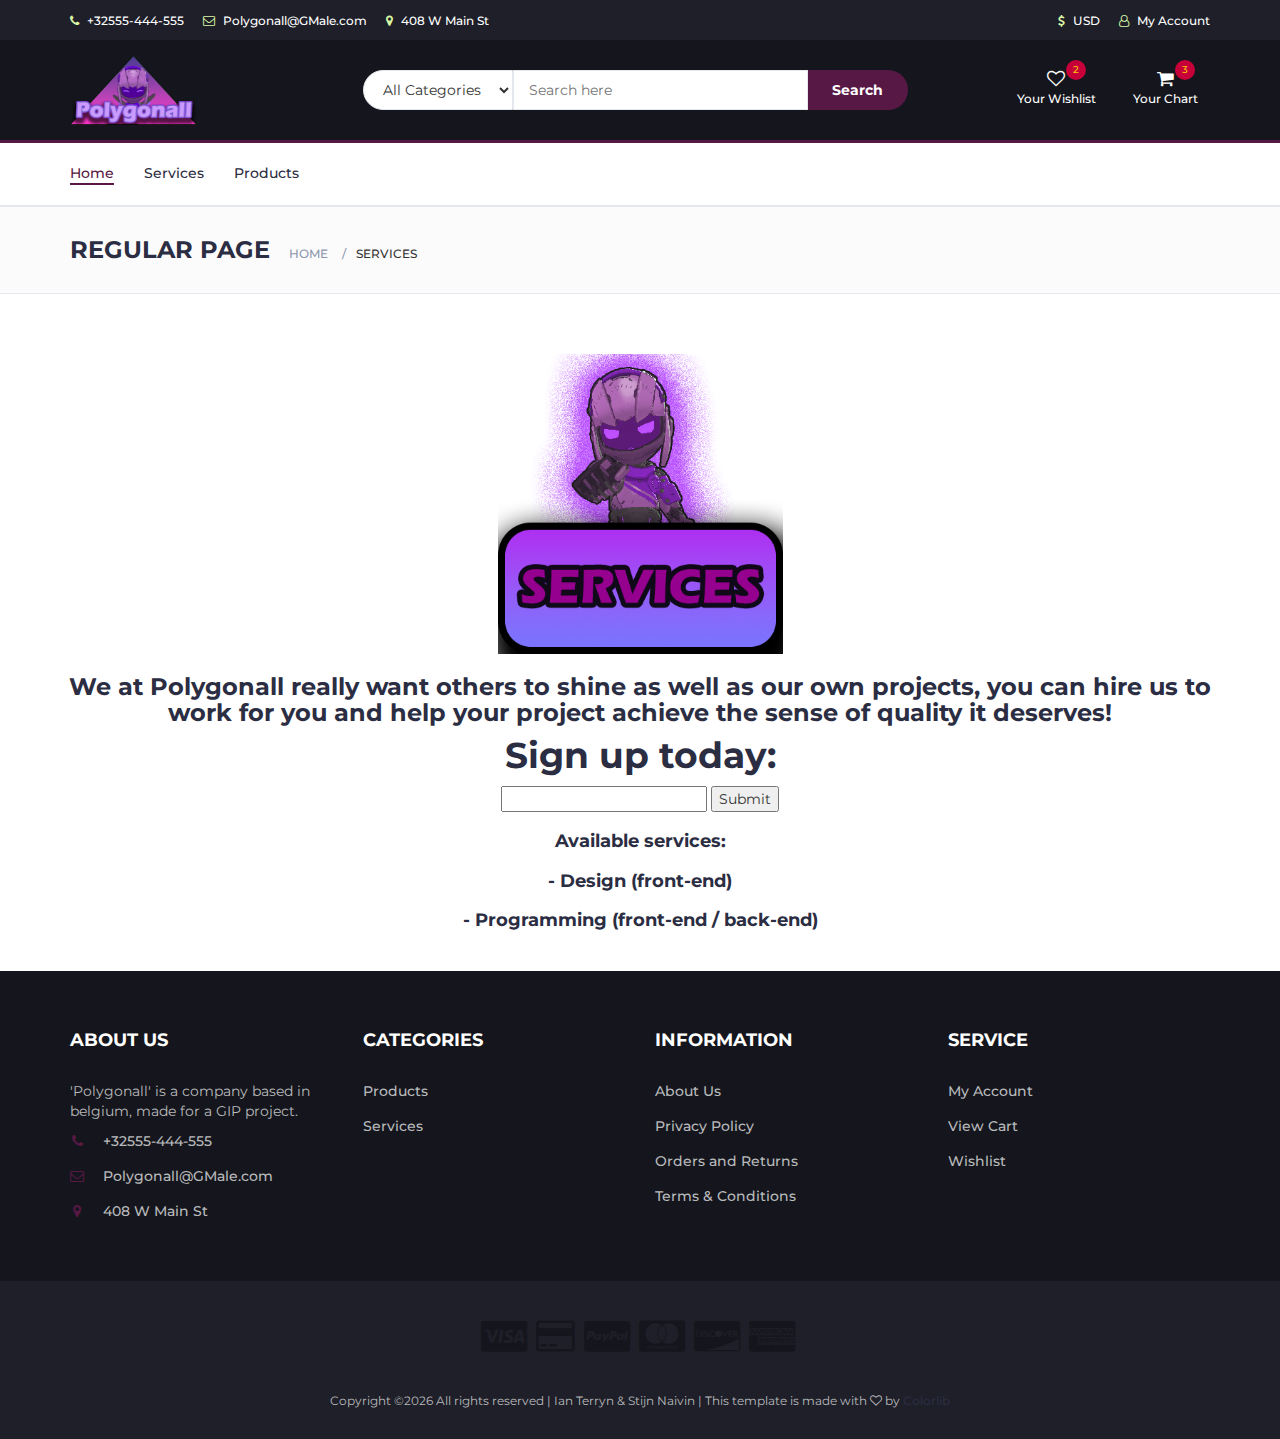
<file: Services.html>
<!DOCTYPE html>
<html lang="en">
	<head>
		<meta charset="utf-8">
		<meta http-equiv="X-UA-Compatible" content="IE=edge">
		<meta name="viewport" content="width=device-width, initial-scale=1">
		 <!-- The above 3 meta tags *must* come first in the head; any other head content must come *after* these tags -->

		<title>Polygonall - Services</title>

 		<!-- Google font -->
 		<link href="https://fonts.googleapis.com/css?family=Montserrat:400,500,700" rel="stylesheet">

 		<!-- Bootstrap -->
 		<link type="text/css" rel="stylesheet" href="css/bootstrap.min.css"/>

 		<!-- Slick -->
 		<link type="text/css" rel="stylesheet" href="css/slick.css"/>
 		<link type="text/css" rel="stylesheet" href="css/slick-theme.css"/>

 		<!-- nouislider -->
 		<link type="text/css" rel="stylesheet" href="css/nouislider.min.css"/>

 		<!-- Font Awesome Icon -->
 		<link rel="stylesheet" href="css/font-awesome.min.css">

		<!-- Main Icon -->
		<link rel="icon" href="./img/PolyGonall_Icon.png">

 		<!-- Custom stlylesheet -->
 		<link type="text/css" rel="stylesheet" href="css/style.css"/>

 		<!-- HTML5 shim and Respond.js for IE8 support of HTML5 elements and media queries -->
 		<!-- WARNING: Respond.js doesn't work if you view the page via file:// -->
 		<!--[if lt IE 9]>
 		  <script src="https://oss.maxcdn.com/html5shiv/3.7.3/html5shiv.min.js"></script>
 		  <script src="https://oss.maxcdn.com/respond/1.4.2/respond.min.js"></script>
 		<![endif]-->

    </head>
	<body>
		<!-- HEADER -->
		<header>
			<!-- TOP HEADER -->
			<div id="top-header">
				<div class="container">
					<ul class="header-links pull-left">
						<li><a href="404.html"><i class="fa fa-phone"></i> +32555-444-555</a></li>
						<li><a href="404.html"><i class="fa fa-envelope-o"></i> Polygonall@GMale.com</a></li>
						<li><a href="https://www.google.com/maps/place/408+W+Main+St,+Bowling+Green,+FL+33834,+Verenigde+Staten/@27.6385216,-81.8321051,990m/data=!3m2!1e3!4b1!4m8!1m2!2m1!1s1734+Stonecoal+Road!3m4!1s0x88dce055de1103e9:0x10f49bf3a7966c87!8m2!3d27.6385204!4d-81.8276203!5m1!1e4"><i class="fa fa-map-marker"></i> 408 W Main St</a></li>
					</ul>
					<ul class="header-links pull-right">
						<li><a href="404.html"><i class="fa fa-dollar"></i> USD</a></li>
						<li><a href="404.html"><i class="fa fa-user-o"></i> My Account</a></li>
					</ul>
				</div>
			</div>
			<!-- /TOP HEADER -->

			<!-- MAIN HEADER -->
			<div id="header">
				<!-- container -->
				<div class="container">
					<!-- row -->
					<div class="row">
						<!-- LOGO -->
						<div class="col-md-3">
							<div class="header-logo">
								<a href="index.html" class="logo">
									<img src="./img/logo.png" alt="PolygonallLogo">
								</a>
							</div>
						</div>
						<!-- /LOGO -->

						<!-- SEARCH BAR -->
						<div class="col-md-6">
							<div class="header-search">
								<form>
									<select class="input-select">
										<option value="0">All Categories</option>
										<option value="1">Services</option>
										<option value="2">Products</option>
									</select>
									<input class="input" placeholder="Search here">
									<button class="search-btn">Search</button>
								</form>
							</div>
						</div>
						<!-- /SEARCH BAR -->

						<!-- ACCOUNT -->
						<div class="col-md-3 clearfix">
							<div class="header-ctn">
								<!-- Wishlist -->
								<div>
									<a href="404.html">
										<i class="fa fa-heart-o"></i>
										<span>Your Wishlist</span>
										<div class="qty">2</div>
									</a>
								</div>
								<!-- /Wishlist -->

								<!-- Chart -->
								<div class="dropdown">
									<a class="dropdown-toggle" data-toggle="dropdown" aria-expanded="true">
										<i class="fa fa-shopping-cart"></i>
										<span>Your Chart</span>
										<div class="qty">3</div>
									</a>
									<div class="cart-dropdown">
										<div class="cart-list">
											<div class="product-widget">
												<div class="product-img">
													<img src="./img/Products/Windows/Windows10Pro.png" alt="">
												</div>
												<div class="product-body">
													<h3 class="product-name"><a href="product.html"></a></h3>
													<h4 class="product-price"><span class="qty">1x</span>$980.00</h4>
												</div>
												<button class="delete"><i class="fa fa-close"></i></button>
											</div>

											<div class="product-widget">
												<div class="product-img">
													<img src="./img/Products/Windows/Windows10Home.png" alt="">
												</div>
												<div class="product-body">
													<h3 class="product-name"><a href="404.html">Windows 10 home</a></h3>
													<h4 class="product-price"><span class="qty">3x</span>$25.00</h4>
												</div>
												<button class="delete"><i class="fa fa-close"></i></button>
											</div>
										</div>
										<div class="cart-summary">
											<small>3 Item(s) selected</small>
											<h5>SUBTOTAL: $2940.00</h5>
										</div>
										<div class="cart-btns">
											<a href="404.html">View Chart</a>
											<a href="checkout.html">Checkout  <i class="fa fa-arrow-circle-right"></i></a>
										</div>
									</div>
								</div>
								<!-- /Chart -->

								<!-- Menu Toogle -->
								<div class="menu-toggle">
									<a href="Services.html">
										<i class="fa fa-bars"></i>
										<span>Menu</span>
									</a>
								</div>
								<!-- /Menu Toogle -->
							</div>
						</div>
						<!-- /ACCOUNT -->
					</div>
					<!-- row -->
				</div>
				<!-- container -->
			</div>
			<!-- /MAIN HEADER -->
		</header>
		<!-- /HEADER -->

		<!-- NAVIGATION -->
		<nav id="navigation">
			<!-- container -->
			<div class="container">
				<!-- responsive-nav -->
				<div id="responsive-nav">
					<!-- NAV -->
					<ul class="main-nav nav navbar-nav">
						<li class="active"><a href="index.html">Home</a></li>
						<li><a href="Services.html">Services</a></li>
						<li><a href="store.html">Products</a></li>
					</ul>
					<!-- /NAV -->
				</div>
				<!-- /responsive-nav -->
			</div>
			<!-- /container -->
		</nav>
		<!-- /NAVIGATION -->

		<!-- BREADCRUMB -->
		<div id="breadcrumb" class="section">
			<!-- container -->
			<div class="container">
				<!-- row -->
				<div class="row">
					<div class="col-md-12">
						<h3 class="breadcrumb-header">Regular Page</h3>
						<ul class="breadcrumb-tree">
							<li><a href="index.html">Home</a></li>
							<li class="active">Services</li>
						</ul>
					</div>
				</div>
				<!-- /row -->
			</div>
			<!-- /container -->
		</div>
		<!-- /BREADCRUMB -->

		<!-- SECTION -->
		<div class="section">
			<!-- container -->
			<div class="container">
				<!-- row -->
				<div class="row">
					<div class="col-md-12 text-center">
						<img src="./img/Services/Polygonall_Services.png" width="25%" height="25%">
					</div>
				</div>
				<!-- /row -->
				<div class="row text-center">
					<br>
					<h3>
						We at Polygonall really want others to shine as well as our own projects, you can hire us to work for you and help your project achieve the sense of quality it deserves!
					</h2>
					<h1>
						Sign up today:
					</h1>
					<form>
						<input type="email">
						<input type="submit">
					</form>
					<br>
					<h4 class="text">
						Available services:<br><br>
						- Design (front-end)<br><br>
						- Programming (front-end / back-end)<br>
					</h4>
				</div>
			</div>
			<!-- /container -->
		</div>
		<!-- /SECTION -->

		<!-- FOOTER -->
		<footer id="footer">
			<!-- top footer -->
			<div class="section">
				<!-- container -->
				<div class="container">
					<!-- row -->
					<div class="row">
						<div class="col-md-3 col-xs-6">
							<div class="footer">
								<h3 class="footer-title">About Us</h3>
								<p>'Polygonall' is a company based in belgium, made for a GIP project.</p>
								<ul class="footer-links">
									<li><a href="404.html"><i class="fa fa-phone"></i> +32555-444-555</a></li>
									<li><a href="404.html"><i class="fa fa-envelope-o"></i> Polygonall@GMale.com</a></li>
									<li><a href="https://www.google.com/maps/place/408+W+Main+St,+Bowling+Green,+FL+33834,+Verenigde+Staten/@27.6385216,-81.8321051,990m/data=!3m2!1e3!4b1!4m8!1m2!2m1!1s1734+Stonecoal+Road!3m4!1s0x88dce055de1103e9:0x10f49bf3a7966c87!8m2!3d27.6385204!4d-81.8276203!5m1!1e4"><i class="fa fa-map-marker"></i> 408 W Main St</a></li>
								</ul>
							</div>
						</div>

						<div class="col-md-3 col-xs-6">
							<div class="footer">
								<h3 class="footer-title">Categories</h3>
								<ul class="footer-links">
									<li><a href="store.html">Products</a></li>
									<li><a href="Services.html">Services</a></li>
								</ul>
							</div>
						</div>


						<div class="clearfix visible-xs"></div>

						<div class="col-md-3 col-xs-6">
							<div class="footer">
								<h3 class="footer-title">Information</h3>
								<ul class="footer-links">
									<li><a href="Aboutus.html">About Us</a></li>
									<li><a href="404.html">Privacy Policy</a></li>
									<li><a href="404.html">Orders and Returns</a></li>
									<li><a href="404.html">Terms & Conditions</a></li>
								</ul>
							</div>
						</div>

						<div class="col-md-3 col-xs-6">
							<div class="footer">
								<h3 class="footer-title">Service</h3>
								<ul class="footer-links">
									<li><a href="404.html">My Account</a></li>
									<li><a href="404.html">View Cart</a></li>
									<li><a href="404.html">Wishlist</a></li>
								</ul>
							</div>
						</div>
					</div>
					<!-- /row -->
				</div>
				<!-- /container -->
			</div>
			<!-- /top footer -->

			<!-- bottom footer -->
			<div id="bottom-footer" class="section">
				<div class="container">
					<!-- row -->
					<div class="row">
						<div class="col-md-12 text-center">
							<ul class="footer-payments">
								<li><a href="https://www.visa.be/"><i class="fa fa-cc-visa"></i></a></li>
								<li><a href="https://nl.wikipedia.org/wiki/Creditcard"><i class="fa fa-credit-card"></i></a></li>
								<li><a href="https://www.paypal.com"><i class="fa fa-cc-paypal"></i></a></li>
								<li><a href="https://nl.wikipedia.org/wiki/Mastercard"><i class="fa fa-cc-mastercard"></i></a></li>
								<li><a href="https://www.discover.com/"><i class="fa fa-cc-discover"></i></a></li>
								<li><a href="https://nl.wikipedia.org/wiki/American_Express"><i class="fa fa-cc-amex"></i></a></li>
							</ul>
							<span class="copyright">
								<!-- Link back to Colorlib can't be removed. Template is licensed under CC BY 3.0. -->
								Copyright &copy;<script>document.write(new Date().getFullYear());</script> All rights reserved | Ian Terryn & Stijn Naivin | This template is made with <i class="fa fa-heart-o" aria-hidden="true"></i> by <a href="https://colorlib.com" target="_blank">Colorlib</a>
							<!-- Link back to Colorlib can't be removed. Template is licensed under CC BY 3.0. -->
							</span>
						</div>
					</div>
						<!-- /row -->
				</div>
				<!-- /container -->
			</div>
			<!-- /bottom footer -->
		</footer>
		<!-- /FOOTER -->
		<!-- jQuery Plugins -->
		<script src="js/jquery.min.js"></script>
		<script src="js/bootstrap.min.js"></script>
		<script src="js/slick.min.js"></script>
		<script src="js/nouislider.min.js"></script>
		<script src="js/jquery.zoom.min.js"></script>
		<script src="js/main.js"></script>

	</body>
</html>
</file>
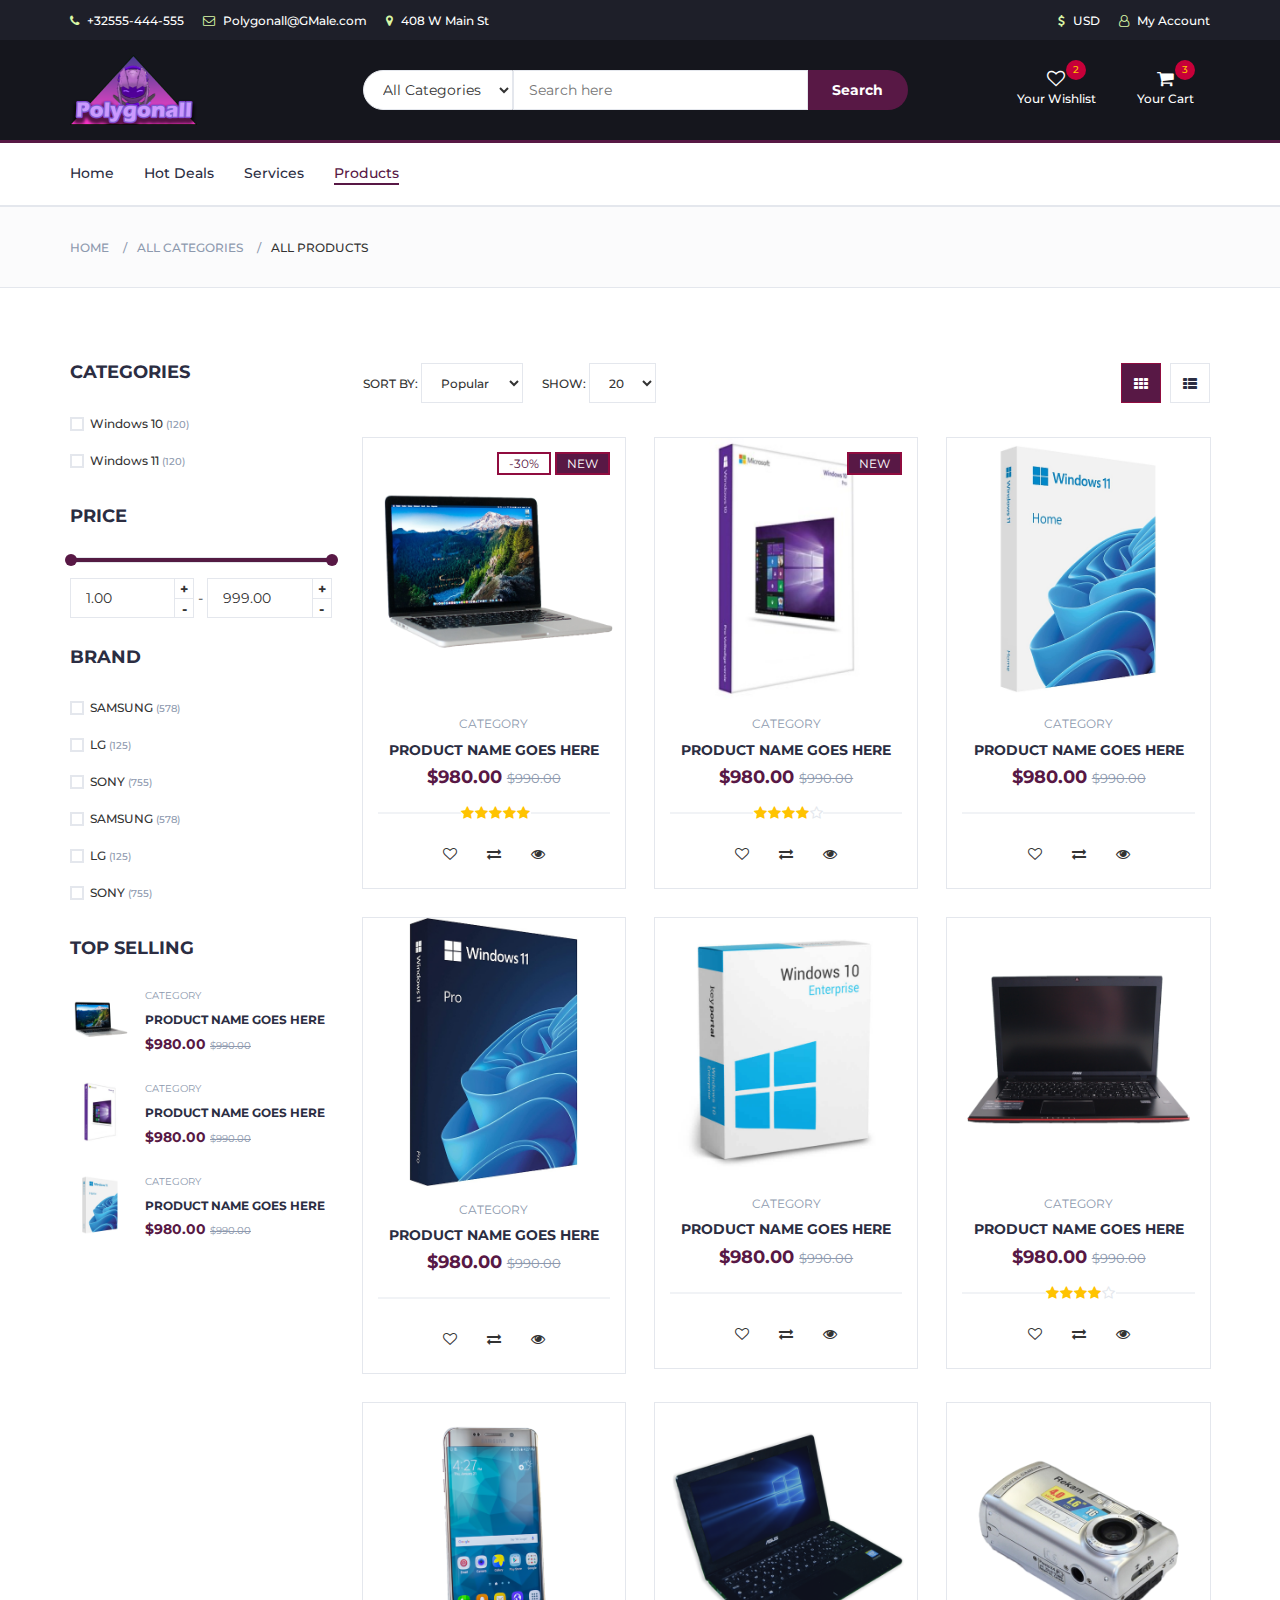
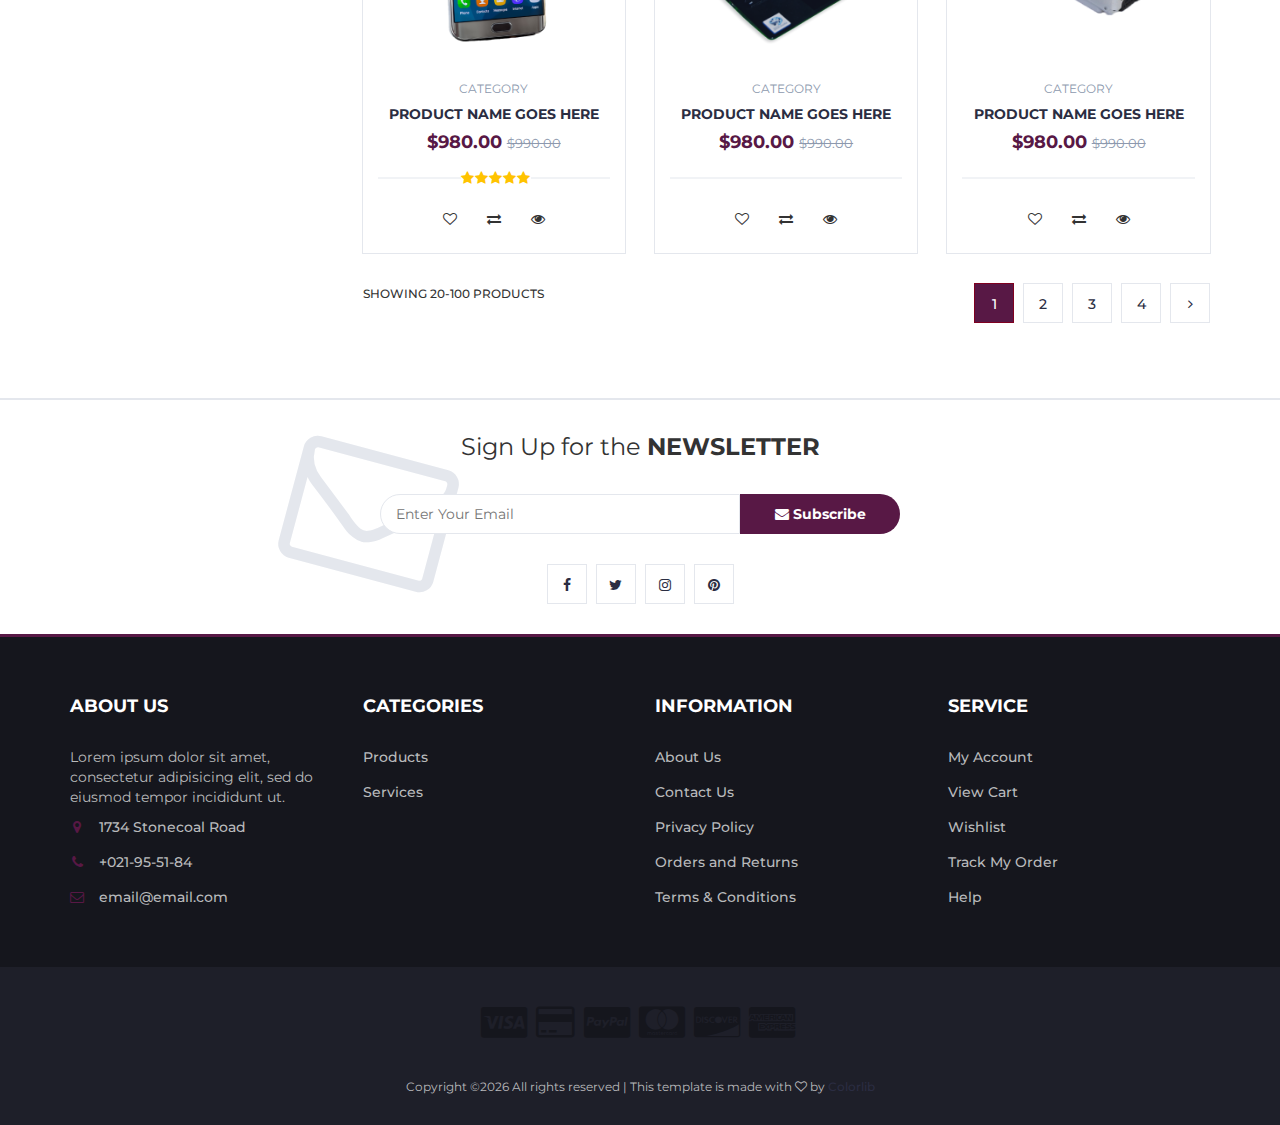
<file: store.html>
<!DOCTYPE html>
<html lang="en">
	<head>
		<meta charset="utf-8">
		<meta http-equiv="X-UA-Compatible" content="IE=edge">
		<meta name="viewport" content="width=device-width, initial-scale=1">
		 <!-- The above 3 meta tags *must* come first in the head; any other head content must come *after* these tags -->

		<title>Polygonall - 404</title>

 		<!-- Google font -->
 		<link href="https://fonts.googleapis.com/css?family=Montserrat:400,500,700" rel="stylesheet">

 		<!-- Bootstrap -->
 		<link type="text/css" rel="stylesheet" href="css/bootstrap.min.css"/>

 		<!-- Slick -->
 		<link type="text/css" rel="stylesheet" href="css/slick.css"/>
 		<link type="text/css" rel="stylesheet" href="css/slick-theme.css"/>

 		<!-- nouislider -->
 		<link type="text/css" rel="stylesheet" href="css/nouislider.min.css"/>

 		<!-- Font Awesome Icon -->
 		<link rel="stylesheet" href="css/font-awesome.min.css">

		<!-- Main Icon -->
		<link rel="icon" href="./img/PolyGonall_Icon.png">

 		<!-- Custom stlylesheet -->
 		<link type="text/css" rel="stylesheet" href="css/style.css"/>

		<!-- HTML5 shim and Respond.js for IE8 support of HTML5 elements and media queries -->
		<!-- WARNING: Respond.js doesn't work if you view the page via file:// -->
		<!--[if lt IE 9]>
		  <script src="https://oss.maxcdn.com/html5shiv/3.7.3/html5shiv.min.js"></script>
		  <script src="https://oss.maxcdn.com/respond/1.4.2/respond.min.js"></script>
		<![endif]-->

    </head>
	<body>
		<!-- HEADER -->
		<header>
			<!-- TOP HEADER -->
			<div id="top-header">
				<div class="container">
					<ul class="header-links pull-left">
						<li><a href="404.html"><i class="fa fa-phone"></i> +32555-444-555</a></li>
						<li><a href="404.html"><i class="fa fa-envelope-o"></i> Polygonall@GMale.com</a></li>
						<li><a href="https://www.google.com/maps/place/408+W+Main+St,+Bowling+Green,+FL+33834,+Verenigde+Staten/@27.6385216,-81.8321051,990m/data=!3m2!1e3!4b1!4m8!1m2!2m1!1s1734+Stonecoal+Road!3m4!1s0x88dce055de1103e9:0x10f49bf3a7966c87!8m2!3d27.6385204!4d-81.8276203!5m1!1e4"><i class="fa fa-map-marker"></i> 408 W Main St</a></li>
					</ul>
					<ul class="header-links pull-right">
						<li><a href="404.html"><i class="fa fa-dollar"></i> USD</a></li>
						<li><a href="404.html"><i class="fa fa-user-o"></i> My Account</a></li>
					</ul>
				</div>
			</div>
			<!-- /TOP HEADER -->

			<!-- MAIN HEADER -->
			<div id="header">
				<!-- container -->
				<div class="container">
					<!-- row -->
					<div class="row">
						<!-- LOGO -->
						<div class="col-md-3">
							<div class="header-logo">
								<a href="index.html" class="logo">
									<img src="./img/logo.png" alt="">
								</a>
							</div>
						</div>
						<!-- /LOGO -->

						<!-- SEARCH BAR -->
						<div class="col-md-6">
							<div class="header-search">
								<form>
									<select class="input-select">
										<option value="0">All Categories</option>
										<option value="1">Category 01</option>
										<option value="1">Category 02</option>
									</select>
									<input class="input" placeholder="Search here">
									<button class="search-btn">Search</button>
								</form>
							</div>
						</div>
						<!-- /SEARCH BAR -->

						<!-- ACCOUNT -->
						<div class="col-md-3 clearfix">
							<div class="header-ctn">
								<!-- Wishlist -->
								<div>
									<a href="404.html">
										<i class="fa fa-heart-o"></i>
										<span>Your Wishlist</span>
										<div class="qty">2</div>
									</a>
								</div>
								<!-- /Wishlist -->

								<!-- Cart -->
								<div class="dropdown">
									<a class="dropdown-toggle" data-toggle="dropdown" aria-expanded="true">
										<i class="fa fa-shopping-cart"></i>
										<span>Your Cart</span>
										<div class="qty">3</div>
									</a>
									<div class="cart-dropdown">
										<div class="cart-list">
											<div class="product-widget">
												<div class="product-img">
													<img src="./img/product01.png" alt="">
												</div>
												<div class="product-body">
													<h3 class="product-name"><a href="404.html">product name goes here</a></h3>
													<h4 class="product-price"><span class="qty">1x</span>$980.00</h4>
												</div>
												<button class="delete"><i class="fa fa-close"></i></button>
											</div>

											<div class="product-widget">
												<div class="product-img">
													<img src="./img/Products/Windows/Windows10Pro.png" alt="">
												</div>
												<div class="product-body">
													<h3 class="product-name"><a href="404.html">product name goes here</a></h3>
													<h4 class="product-price"><span class="qty">3x</span>$980.00</h4>
												</div>
												<button class="delete"><i class="fa fa-close"></i></button>
											</div>
										</div>
										<div class="cart-summary">
											<small>3 Item(s) selected</small>
											<h5>SUBTOTAL: $2940.00</h5>
										</div>
										<div class="cart-btns">
											<a href="404.html">View Cart</a>
											<a href="404.html">Checkout  <i class="fa fa-arrow-circle-right"></i></a>
										</div>
									</div>
								</div>
								<!-- /Cart -->

								<!-- Menu Toogle -->
								<div class="menu-toggle">
									<a href="404.html">
										<i class="fa fa-bars"></i>
										<span>Menu</span>
									</a>
								</div>
								<!-- /Menu Toogle -->
							</div>
						</div>
						<!-- /ACCOUNT -->
					</div>
					<!-- row -->
				</div>
				<!-- container -->
			</div>
			<!-- /MAIN HEADER -->
		</header>
		<!-- /HEADER -->

		<!-- NAVIGATION -->
		<nav id="navigation">
			<!-- container -->
			<div class="container">
				<!-- responsive-nav -->
				<div id="responsive-nav">
					<!-- NAV -->
					<ul class="main-nav nav navbar-nav">
						<li><a href="index.html">Home</a></li>
						<li><a href="store.html">Hot Deals</a></li>
						<li><a href="Services.html">Services</a></li>
						<li class="active"><a href="store.html">Products</a></li>
					</ul>
					<!-- /NAV -->
				</div>
				<!-- /responsive-nav -->
			</div>
			<!-- /container -->
		</nav>
		<!-- /NAVIGATION -->

		<!-- BREADCRUMB -->
		<div id="breadcrumb" class="section">
			<!-- container -->
			<div class="container">
				<!-- row -->
				<div class="row">
					<div class="col-md-12">
						<ul class="breadcrumb-tree">
							<li><a href="index.html">Home</a></li>
							<li><a href="store.html">All Categories</a></li>
							<li class="active">All products</li>
						</ul>
					</div>
				</div>
				<!-- /row -->
			</div>
			<!-- /container -->
		</div>
		<!-- /BREADCRUMB -->

		<!-- SECTION -->
		<div class="section">
			<!-- container -->
			<div class="container">
				<!-- row -->
				<div class="row">
					<!-- ASIDE -->
					<div id="aside" class="col-md-3">
						<!-- aside Widget -->
						<div class="aside">
							<h3 class="aside-title">Categories</h3>
							<div class="checkbox-filter">

								<div class="input-checkbox">
									<input type="checkbox" id="category-1">
									<label for="category-1">
										<span></span>
										Windows 10
										<small>(120)</small>
									</label>
								</div>

								<div class="input-checkbox">
									<input type="checkbox" id="category-1">
									<label for="category-1">
										<span></span>
										Windows 11
										<small>(120)</small>
									</label>
								</div>
							</div>
						</div>
						<!-- /aside Widget -->

						<!-- aside Widget -->
						<div class="aside">
							<h3 class="aside-title">Price</h3>
							<div class="price-filter">
								<div id="price-slider"></div>
								<div class="input-number price-min">
									<input id="price-min" type="number">
									<span class="qty-up">+</span>
									<span class="qty-down">-</span>
								</div>
								<span>-</span>
								<div class="input-number price-max">
									<input id="price-max" type="number">
									<span class="qty-up">+</span>
									<span class="qty-down">-</span>
								</div>
							</div>
						</div>
						<!-- /aside Widget -->

						<!-- aside Widget -->
						<div class="aside">
							<h3 class="aside-title">Brand</h3>
							<div class="checkbox-filter">
								<div class="input-checkbox">
									<input type="checkbox" id="brand-1">
									<label for="brand-1">
										<span></span>
										SAMSUNG
										<small>(578)</small>
									</label>
								</div>
								<div class="input-checkbox">
									<input type="checkbox" id="brand-2">
									<label for="brand-2">
										<span></span>
										LG
										<small>(125)</small>
									</label>
								</div>
								<div class="input-checkbox">
									<input type="checkbox" id="brand-3">
									<label for="brand-3">
										<span></span>
										SONY
										<small>(755)</small>
									</label>
								</div>
								<div class="input-checkbox">
									<input type="checkbox" id="brand-4">
									<label for="brand-4">
										<span></span>
										SAMSUNG
										<small>(578)</small>
									</label>
								</div>
								<div class="input-checkbox">
									<input type="checkbox" id="brand-5">
									<label for="brand-5">
										<span></span>
										LG
										<small>(125)</small>
									</label>
								</div>
								<div class="input-checkbox">
									<input type="checkbox" id="brand-6">
									<label for="brand-6">
										<span></span>
										SONY
										<small>(755)</small>
									</label>
								</div>
							</div>
						</div>
						<!-- /aside Widget -->

						<!-- aside Widget -->
						<div class="aside">
							<h3 class="aside-title">Top selling</h3>
							<div class="product-widget">
								<div class="product-img">
									<img src="./img/product01.png" alt="">
								</div>
								<div class="product-body">
									<p class="product-category">Category</p>
									<h3 class="product-name"><a href="404.html">product name goes here</a></h3>
									<h4 class="product-price">$980.00 <del class="product-old-price">$990.00</del></h4>
								</div>
							</div>

							<div class="product-widget">
								<div class="product-img">
									<img src="./img/Products/Windows/Windows10Pro.png" alt="">
								</div>
								<div class="product-body">
									<p class="product-category">Category</p>
									<h3 class="product-name"><a href="404.html">product name goes here</a></h3>
									<h4 class="product-price">$980.00 <del class="product-old-price">$990.00</del></h4>
								</div>
							</div>

							<div class="product-widget">
								<div class="product-img">
									<img src="./img/Products/Windows/Windows11Home.png" alt="">
								</div>
								<div class="product-body">
									<p class="product-category">Category</p>
									<h3 class="product-name"><a href="404.html">product name goes here</a></h3>
									<h4 class="product-price">$980.00 <del class="product-old-price">$990.00</del></h4>
								</div>
							</div>
						</div>
						<!-- /aside Widget -->
					</div>
					<!-- /ASIDE -->

					<!-- STORE -->
					<div id="store" class="col-md-9">
						<!-- store top filter -->
						<div class="store-filter clearfix">
							<div class="store-sort">
								<label>
									Sort By:
									<select class="input-select">
										<option value="0">Popular</option>
										<option value="1">Position</option>
									</select>
								</label>

								<label>
									Show:
									<select class="input-select">
										<option value="0">20</option>
										<option value="1">50</option>
									</select>
								</label>
							</div>
							<ul class="store-grid">
								<li class="active"><i class="fa fa-th"></i></li>
								<li><a href="404.html"><i class="fa fa-th-list"></i></a></li>
							</ul>
						</div>
						<!-- /store top filter -->

						<!-- store products -->
						<div class="row">
							<!-- product -->
							<div class="col-md-4 col-xs-6">
								<div class="product">
									<div class="product-img">
										<img src="./img/product01.png" alt="">
										<div class="product-label">
											<span class="sale">-30%</span>
											<span class="new">NEW</span>
										</div>
									</div>
									<div class="product-body">
										<p class="product-category">Category</p>
										<h3 class="product-name"><a href="404.html">product name goes here</a></h3>
										<h4 class="product-price">$980.00 <del class="product-old-price">$990.00</del></h4>
										<div class="product-rating">
											<i class="fa fa-star"></i>
											<i class="fa fa-star"></i>
											<i class="fa fa-star"></i>
											<i class="fa fa-star"></i>
											<i class="fa fa-star"></i>
										</div>
										<div class="product-btns">
											<button class="add-to-wishlist"><i class="fa fa-heart-o"></i><span class="tooltipp">add to wishlist</span></button>
											<button class="add-to-compare"><i class="fa fa-exchange"></i><span class="tooltipp">add to compare</span></button>
											<button class="quick-view"><i class="fa fa-eye"></i><span class="tooltipp">quick view</span></button>
										</div>
									</div>
									<div class="add-to-cart">
										<button class="add-to-cart-btn"><i class="fa fa-shopping-cart"></i> add to cart</button>
									</div>
								</div>
							</div>
							<!-- /product -->

							<!-- product -->
							<div class="col-md-4 col-xs-6">
								<div class="product">
									<div class="product-img">
										<img src="./img/Products/Windows/Windows10Pro.png" alt="">
										<div class="product-label">
											<span class="new">NEW</span>
										</div>
									</div>
									<div class="product-body">
										<p class="product-category">Category</p>
										<h3 class="product-name"><a href="404.html">product name goes here</a></h3>
										<h4 class="product-price">$980.00 <del class="product-old-price">$990.00</del></h4>
										<div class="product-rating">
											<i class="fa fa-star"></i>
											<i class="fa fa-star"></i>
											<i class="fa fa-star"></i>
											<i class="fa fa-star"></i>
											<i class="fa fa-star-o"></i>
										</div>
										<div class="product-btns">
											<button class="add-to-wishlist"><i class="fa fa-heart-o"></i><span class="tooltipp">add to wishlist</span></button>
											<button class="add-to-compare"><i class="fa fa-exchange"></i><span class="tooltipp">add to compare</span></button>
											<button class="quick-view"><i class="fa fa-eye"></i><span class="tooltipp">quick view</span></button>
										</div>
									</div>
									<div class="add-to-cart">
										<button class="add-to-cart-btn"><i class="fa fa-shopping-cart"></i> add to cart</button>
									</div>
								</div>
							</div>
							<!-- /product -->

							<div class="clearfix visible-sm visible-xs"></div>

							<!-- product -->
							<div class="col-md-4 col-xs-6">
								<div class="product">
									<div class="product-img">
										<img src="./img/Products/Windows/Windows11Home.png" alt="">
									</div>
									<div class="product-body">
										<p class="product-category">Category</p>
										<h3 class="product-name"><a href="404.html">product name goes here</a></h3>
										<h4 class="product-price">$980.00 <del class="product-old-price">$990.00</del></h4>
										<div class="product-rating">
										</div>
										<div class="product-btns">
											<button class="add-to-wishlist"><i class="fa fa-heart-o"></i><span class="tooltipp">add to wishlist</span></button>
											<button class="add-to-compare"><i class="fa fa-exchange"></i><span class="tooltipp">add to compare</span></button>
											<button class="quick-view"><i class="fa fa-eye"></i><span class="tooltipp">quick view</span></button>
										</div>
									</div>
									<div class="add-to-cart">
										<button class="add-to-cart-btn"><i class="fa fa-shopping-cart"></i> add to cart</button>
									</div>
								</div>
							</div>
							<!-- /product -->

							<div class="clearfix visible-lg visible-md"></div>

							<!-- product -->
							<div class="col-md-4 col-xs-6">
								<div class="product">
									<div class="product-img">
										<img src="./img/Products/Windows/Windows11Pro.png" alt="">
									</div>
									<div class="product-body">
										<p class="product-category">Category</p>
										<h3 class="product-name"><a href="404.html">product name goes here</a></h3>
										<h4 class="product-price">$980.00 <del class="product-old-price">$990.00</del></h4>
										<div class="product-rating">
										</div>
										<div class="product-btns">
											<button class="add-to-wishlist"><i class="fa fa-heart-o"></i><span class="tooltipp">add to wishlist</span></button>
											<button class="add-to-compare"><i class="fa fa-exchange"></i><span class="tooltipp">add to compare</span></button>
											<button class="quick-view"><i class="fa fa-eye"></i><span class="tooltipp">quick view</span></button>
										</div>
									</div>
									<div class="add-to-cart">
										<button class="add-to-cart-btn"><i class="fa fa-shopping-cart"></i> add to cart</button>
									</div>
								</div>
							</div>
							<!-- /product -->

							<div class="clearfix visible-sm visible-xs"></div>

							<!-- product -->
							<div class="col-md-4 col-xs-6">
								<div class="product">
									<div class="product-img">
										<img src="./img/Products/Windows/Windows10Enterprise.png" alt="">
									</div>
									<div class="product-body">
										<p class="product-category">Category</p>
										<h3 class="product-name"><a href="404.html">product name goes here</a></h3>
										<h4 class="product-price">$980.00 <del class="product-old-price">$990.00</del></h4>
										<div class="product-rating">
										</div>
										<div class="product-btns">
											<button class="add-to-wishlist"><i class="fa fa-heart-o"></i><span class="tooltipp">add to wishlist</span></button>
											<button class="add-to-compare"><i class="fa fa-exchange"></i><span class="tooltipp">add to compare</span></button>
											<button class="quick-view"><i class="fa fa-eye"></i><span class="tooltipp">quick view</span></button>
										</div>
									</div>
									<div class="add-to-cart">
										<button class="add-to-cart-btn"><i class="fa fa-shopping-cart"></i> add to cart</button>
									</div>
								</div>
							</div>
							<!-- /product -->

							<!-- product -->
							<div class="col-md-4 col-xs-6">
								<div class="product">
									<div class="product-img">
										<img src="./img/product06.png" alt="">
									</div>
									<div class="product-body">
										<p class="product-category">Category</p>
										<h3 class="product-name"><a href="404.html">product name goes here</a></h3>
										<h4 class="product-price">$980.00 <del class="product-old-price">$990.00</del></h4>
										<div class="product-rating">
											<i class="fa fa-star"></i>
											<i class="fa fa-star"></i>
											<i class="fa fa-star"></i>
											<i class="fa fa-star"></i>
											<i class="fa fa-star-o"></i>
										</div>
										<div class="product-btns">
											<button class="add-to-wishlist"><i class="fa fa-heart-o"></i><span class="tooltipp">add to wishlist</span></button>
											<button class="add-to-compare"><i class="fa fa-exchange"></i><span class="tooltipp">add to compare</span></button>
											<button class="quick-view"><i class="fa fa-eye"></i><span class="tooltipp">quick view</span></button>
										</div>
									</div>
									<div class="add-to-cart">
										<button class="add-to-cart-btn"><i class="fa fa-shopping-cart"></i> add to cart</button>
									</div>
								</div>
							</div>
							<!-- /product -->

							<div class="clearfix visible-lg visible-md visible-sm visible-xs"></div>

							<!-- product -->
							<div class="col-md-4 col-xs-6">
								<div class="product">
									<div class="product-img">
										<img src="./img/product07.png" alt="">
									</div>
									<div class="product-body">
										<p class="product-category">Category</p>
										<h3 class="product-name"><a href="404.html">product name goes here</a></h3>
										<h4 class="product-price">$980.00 <del class="product-old-price">$990.00</del></h4>
										<div class="product-rating">
											<i class="fa fa-star"></i>
											<i class="fa fa-star"></i>
											<i class="fa fa-star"></i>
											<i class="fa fa-star"></i>
											<i class="fa fa-star"></i>
										</div>
										<div class="product-btns">
											<button class="add-to-wishlist"><i class="fa fa-heart-o"></i><span class="tooltipp">add to wishlist</span></button>
											<button class="add-to-compare"><i class="fa fa-exchange"></i><span class="tooltipp">add to compare</span></button>
											<button class="quick-view"><i class="fa fa-eye"></i><span class="tooltipp">quick view</span></button>
										</div>
									</div>
									<div class="add-to-cart">
										<button class="add-to-cart-btn"><i class="fa fa-shopping-cart"></i> add to cart</button>
									</div>
								</div>
							</div>
							<!-- /product -->

							<!-- product -->
							<div class="col-md-4 col-xs-6">
								<div class="product">
									<div class="product-img">
										<img src="./img/product08.png" alt="">
									</div>
									<div class="product-body">
										<p class="product-category">Category</p>
										<h3 class="product-name"><a href="404.html">product name goes here</a></h3>
										<h4 class="product-price">$980.00 <del class="product-old-price">$990.00</del></h4>
										<div class="product-rating">
										</div>
										<div class="product-btns">
											<button class="add-to-wishlist"><i class="fa fa-heart-o"></i><span class="tooltipp">add to wishlist</span></button>
											<button class="add-to-compare"><i class="fa fa-exchange"></i><span class="tooltipp">add to compare</span></button>
											<button class="quick-view"><i class="fa fa-eye"></i><span class="tooltipp">quick view</span></button>
										</div>
									</div>
									<div class="add-to-cart">
										<button class="add-to-cart-btn"><i class="fa fa-shopping-cart"></i> add to cart</button>
									</div>
								</div>
							</div>
							<!-- /product -->

							<div class="clearfix visible-sm visible-xs"></div>

							<!-- product -->
							<div class="col-md-4 col-xs-6">
								<div class="product">
									<div class="product-img">
										<img src="./img/product09.png" alt="">
									</div>
									<div class="product-body">
										<p class="product-category">Category</p>
										<h3 class="product-name"><a href="404.html">product name goes here</a></h3>
										<h4 class="product-price">$980.00 <del class="product-old-price">$990.00</del></h4>
										<div class="product-rating">
										</div>
										<div class="product-btns">
											<button class="add-to-wishlist"><i class="fa fa-heart-o"></i><span class="tooltipp">add to wishlist</span></button>
											<button class="add-to-compare"><i class="fa fa-exchange"></i><span class="tooltipp">add to compare</span></button>
											<button class="quick-view"><i class="fa fa-eye"></i><span class="tooltipp">quick view</span></button>
										</div>
									</div>
									<div class="add-to-cart">
										<button class="add-to-cart-btn"><i class="fa fa-shopping-cart"></i> add to cart</button>
									</div>
								</div>
							</div>
							<!-- /product -->
						</div>
						<!-- /store products -->

						<!-- store bottom filter -->
						<div class="store-filter clearfix">
							<span class="store-qty">Showing 20-100 products</span>
							<ul class="store-pagination">
								<li class="active">1</li>
								<li><a href="404.html">2</a></li>
								<li><a href="404.html">3</a></li>
								<li><a href="404.html">4</a></li>
								<li><a href="404.html"><i class="fa fa-angle-right"></i></a></li>
							</ul>
						</div>
						<!-- /store bottom filter -->
					</div>
					<!-- /STORE -->
				</div>
				<!-- /row -->
			</div>
			<!-- /container -->
		</div>
		<!-- /SECTION -->

		<!-- NEWSLETTER -->
		<div id="newsletter" class="section">
			<!-- container -->
			<div class="container">
				<!-- row -->
				<div class="row">
					<div class="col-md-12">
						<div class="newsletter">
							<p>Sign Up for the <strong>NEWSLETTER</strong></p>
							<form>
								<input class="input" type="email" placeholder="Enter Your Email">
								<button class="newsletter-btn"><i class="fa fa-envelope"></i> Subscribe</button>
							</form>
							<ul class="newsletter-follow">
								<li>
									<a href="404.html"><i class="fa fa-facebook"></i></a>
								</li>
								<li>
									<a href="404.html"><i class="fa fa-twitter"></i></a>
								</li>
								<li>
									<a href="404.html"><i class="fa fa-instagram"></i></a>
								</li>
								<li>
									<a href="404.html"><i class="fa fa-pinterest"></i></a>
								</li>
							</ul>
						</div>
					</div>
				</div>
				<!-- /row -->
			</div>
			<!-- /container -->
		</div>
		<!-- /NEWSLETTER -->

		<!-- FOOTER -->
		<footer id="footer">
			<!-- top footer -->
			<div class="section">
				<!-- container -->
				<div class="container">
					<!-- row -->
					<div class="row">
						<div class="col-md-3 col-xs-6">
							<div class="footer">
								<h3 class="footer-title">About Us</h3>
								<p>Lorem ipsum dolor sit amet, consectetur adipisicing elit, sed do eiusmod tempor incididunt ut.</p>
								<ul class="footer-links">
									<li><a href="404.html"><i class="fa fa-map-marker"></i>1734 Stonecoal Road</a></li>
									<li><a href="404.html"><i class="fa fa-phone"></i>+021-95-51-84</a></li>
									<li><a href="404.html"><i class="fa fa-envelope-o"></i>email@email.com</a></li>
								</ul>
							</div>
						</div>

						<div class="col-md-3 col-xs-6">
							<div class="footer">
								<h3 class="footer-title">Categories</h3>
								<ul class="footer-links">
									<li><a href="store.html">Products</a></li>
									<li><a href="Services.html">Services</a></li>
								</ul>
							</div>
						</div>


						<div class="clearfix visible-xs"></div>

						<div class="col-md-3 col-xs-6">
							<div class="footer">
								<h3 class="footer-title">Information</h3>
								<ul class="footer-links">
									<li><a href="Aboutus.html">About Us</a></li>
									<li><a href="404.html">Contact Us</a></li>
									<li><a href="404.html">Privacy Policy</a></li>
									<li><a href="404.html">Orders and Returns</a></li>
									<li><a href="404.html">Terms & Conditions</a></li>
								</ul>
							</div>
						</div>

						<div class="col-md-3 col-xs-6">
							<div class="footer">
								<h3 class="footer-title">Service</h3>
								<ul class="footer-links">
									<li><a href="404.html">My Account</a></li>
									<li><a href="404.html">View Cart</a></li>
									<li><a href="404.html">Wishlist</a></li>
									<li><a href="404.html">Track My Order</a></li>
									<li><a href="404.html">Help</a></li>
								</ul>
							</div>
						</div>
					</div>
					<!-- /row -->
				</div>
				<!-- /container -->
			</div>
			<!-- /top footer -->

			<!-- bottom footer -->
			<div id="bottom-footer" class="section">
				<div class="container">
					<!-- row -->
					<div class="row">
						<div class="col-md-12 text-center">
							<ul class="footer-payments">
								<li><a href="https://www.visa.be/"><i class="fa fa-cc-visa"></i></a></li>
								<li><a href="https://nl.wikipedia.org/wiki/Creditcard"><i class="fa fa-credit-card"></i></a></li>
								<li><a href="https://www.paypal.com"><i class="fa fa-cc-paypal"></i></a></li>
								<li><a href="https://nl.wikipedia.org/wiki/Mastercard"><i class="fa fa-cc-mastercard"></i></a></li>
								<li><a href="https://www.discover.com/"><i class="fa fa-cc-discover"></i></a></li>
								<li><a href="https://nl.wikipedia.org/wiki/American_Express"><i class="fa fa-cc-amex"></i></a></li>
							</ul>
							<span class="copyright">
								<!-- Link back to Colorlib can't be removed. Template is licensed under CC BY 3.0. -->
								Copyright &copy;<script>document.write(new Date().getFullYear());</script> All rights reserved | This template is made with <i class="fa fa-heart-o" aria-hidden="true"></i> by <a href="https://colorlib.com" target="_blank">Colorlib</a>
							<!-- Link back to Colorlib can't be removed. Template is licensed under CC BY 3.0. -->
							</span>
						</div>
					</div>
						<!-- /row -->
				</div>
				<!-- /container -->
			</div>
			<!-- /bottom footer -->
		</footer>
		<!-- /FOOTER -->

		<!-- jQuery Plugins -->
		<script src="js/jquery.min.js"></script>
		<script src="js/bootstrap.min.js"></script>
		<script src="js/slick.min.js"></script>
		<script src="js/nouislider.min.js"></script>
		<script src="js/jquery.zoom.min.js"></script>
		<script src="js/main.js"></script>

	</body>
</html>
</file>
<file: css/style.css>
/*
Template Name: Electro - HTML Ecommerce Template
Author: yaminncco

Colors:
	Body 		: #333
	Headers 	: #2B2D42
	Primary 	: #581845
	Dark 		: #15161D ##1E1F29
	Grey 		: #E4E7ED #FBFBFC #8D99AE #B9BABC

Fonts: Montserrat

Table OF Contents
------------------------------------
1 > GENERAL
------ Typography
------ Buttons
------ Inputs
------ Sections
------ Breadcrumb
2 > HEADER
------ Top header
------ Logo
------ Search
------ Cart
3 > NAVIGATION
------ Main nav
------ Responsive Nav
4 > CATEGORY SHOP
5 > HOT DEAL
6 > PRODUCT
------ Product
------ Widget product
------ Product slick
7 > STORE PAGE
------ Aside
------ Store
8 > PRODUCT DETAILS PAGE
------ Product view
------ Product details
------ Product tab
9 > CHECKOUT PAGE
10 > NEWSLETTER
11 > FOOTER
11 > SLICK STYLE
12 > RESPONSIVE
------------------------------------*/

/*=========================================================
	01 -> GENERAL
===========================================================*/

/*----------------------------*\
	Typography
\*----------------------------*/


body {
  font-family: 'Montserrat', sans-serif;
  font-weight: 400;
  color: #333;
}

h1, h2, h3, h4, h5, h6 {
  color: #2B2D42;
  font-weight: 700;
  margin: 0 0 10px;
}

a {
  color: #2B2D42;
  font-weight: 500;
  -webkit-transition: 0.2s color;
  transition: 0.2s color;
}

a:hover, a:focus {
  color: #581845;
  text-decoration: none;
  outline: none;
}

ul, ol {
  margin: 0;
  padding: 0;
  list-style: none
}

/*----------------------------*\
	Buttons
\*----------------------------*/

.primary-btn {
  display: inline-block;
  padding: 12px 30px;
  background-color: #581845;
  border: none;
  border-radius: 40px;
  color: #FFF;
  text-transform: uppercase;
  font-weight: 700;
  text-align: center;
  -webkit-transition: 0.2s all;
  transition: 0.2s all;
}

.primary-btn:hover, .primary-btn:focus {
  opacity: 0.9;
  color: #FFF;
}

/*----------------------------*\
	Inputs
\*----------------------------*/

/*-- Text input --*/

.input {
  height: 40px;
  padding: 0px 15px;
  border: 1px solid #E4E7ED;
  background-color: #FFF;
  width: 100%;
}

textarea.input {
  padding: 15px;
  min-height: 90px;
}

/*-- Number input --*/

.input-number {
  position: relative;
}

.input-number input[type="number"]::-webkit-inner-spin-button, .input-number input[type="number"]::-webkit-outer-spin-button {
  -webkit-appearance: none;
  margin: 0;
}

.input-number input[type="number"] {
  -moz-appearance: textfield;
  height: 40px;
  width: 100%;
  border: 1px solid #E4E7ED;
  background-color: #FFF;
  padding: 0px 35px 0px 15px;
}

.input-number .qty-up, .input-number .qty-down {
  position: absolute;
  display: block;
  width: 20px;
  height: 20px;
  border: 1px solid #E4E7ED;
  background-color: #FFF;
  text-align: center;
  font-weight: 700;
  cursor: pointer;
  -webkit-user-select: none;
  -moz-user-select: none;
  -ms-user-select: none;
  user-select: none;
}

.input-number .qty-up {
  right: 0;
  top: 0;
  border-bottom: 0px;
}

.input-number .qty-down {
  right: 0;
  bottom: 0;
}

.input-number .qty-up:hover, .input-number .qty-down:hover {
  background-color: #E4E7ED;
  color: #581845;
}

/*-- Select input --*/

.input-select {
  padding: 0px 15px;
  background: #FFF;
  border: 1px solid #E4E7ED;
  height: 40px;
}

/*-- checkbox & radio input --*/

.input-radio, .input-checkbox {
  position: relative;
  display: block;
}

.input-radio input[type="radio"]:not(:checked), .input-radio input[type="radio"]:checked, .input-checkbox input[type="checkbox"]:not(:checked), .input-checkbox input[type="checkbox"]:checked {
  position: absolute;
  margin-left: -9999px;
  visibility: hidden;
}

.input-radio label, .input-checkbox label {
  font-weight: 500;
  min-height: 20px;
  padding-left: 20px;
  margin-bottom: 5px;
  cursor: pointer;
}

.input-radio input[type="radio"]+label span, .input-checkbox input[type="checkbox"]+label span {
  position: absolute;
  left: 0px;
  top: 4px;
  width: 14px;
  height: 14px;
  border: 2px solid #E4E7ED;
  background: #FFF;
}

.input-radio input[type="radio"]+label span {
  border-radius: 50%;
}

.input-radio input[type="radio"]+label span:after {
  content: "";
  position: absolute;
  left: 50%;
  top: 50%;
  -webkit-transform: translate(-50%, -50%) scale(0);
  -ms-transform: translate(-50%, -50%) scale(0);
  transform: translate(-50%, -50%) scale(0);
  background-color: #FFF;
  width: 4px;
  height: 4px;
  border-radius: 50%;
  opacity: 0;
  -webkit-transition: all 0.2s;
  transition: all 0.2s;
}

.input-checkbox input[type="checkbox"]+label span:after {
  content: '✔';
  position: absolute;
  top: -2px;
  left: 1px;
  font-size: 10px;
  color: #FFF;
  opacity: 0;
  -webkit-transform: scale(0);
  -ms-transform: scale(0);
  transform: scale(0);
  -webkit-transition: all 0.2s;
  transition: all 0.2s;
}

.input-radio input[type="radio"]:checked+label span, .input-checkbox input[type="checkbox"]:checked+label span {
  background-color: #581845;
  border-color: #800020;
}

.input-radio input[type="radio"]:checked+label span:after {
  opacity: 1;
  -webkit-transform: translate(-50%, -50%) scale(1);
  -ms-transform: translate(-50%, -50%) scale(1);
  transform: translate(-50%, -50%) scale(1);
}

.input-checkbox input[type="checkbox"]:checked+label span:after {
  opacity: 1;
  -webkit-transform: scale(1);
  -ms-transform: scale(1);
  transform: scale(1);
}

.input-radio .caption, .input-checkbox .caption {
  margin-top: 5px;
  max-height: 0;
  overflow: hidden;
  -webkit-transition: 0.3s max-height;
  transition: 0.3s max-height;
}

.input-radio input[type="radio"]:checked~.caption, .input-checkbox input[type="checkbox"]:checked~.caption {
  max-height: 800px;
}

/*----------------------------*\
	Section
\*----------------------------*/

.section {
  padding-top: 30px;
  padding-bottom: 30px;
}

.section-title {
  position: relative;
  margin-bottom: 30px;
  margin-top: 15px;
}

.section-title .title {
  display: inline-block;
  text-transform: uppercase;
  margin: 0px;
}

.section-title .section-nav {
  float: right;
}

.section-title .section-nav .section-tab-nav {
  display: inline-block;
}

.section-tab-nav li {
  display: inline-block;
  margin-right: 15px;
}

.section-tab-nav li:last-child {
  margin-right: 0px;
}

.section-tab-nav li a {
  font-weight: 700;
  color: #8D99AE;
}

.section-tab-nav li a:after {
  content: "";
  display: block;
  width: 0%;
  height: 2px;
  background-color: #AA336A;
  -webkit-transition: 0.2s all;
  transition: 0.2s all;
}

.section-tab-nav li.active a {
  color: #581845;
}

.section-tab-nav li a:hover:after, .section-tab-nav li a:focus:after, .section-tab-nav li.active a:after {
  width: 100%;
}

.section-title .section-nav .products-slick-nav {
  top: 0px;
  right: 0px;
}

/*----------------------------*\
	Breadcrumb
\*----------------------------*/

#breadcrumb {
  padding: 30px 0px;
  background: #FBFBFC;
  border-bottom: 1px solid #E4E7ED;
  margin-bottom: 30px;
}

#breadcrumb .breadcrumb-header {
  display: inline-block;
  margin-top: 0px;
  margin-bottom: 0px;
  margin-right: 15px;
  text-transform: uppercase;
}

#breadcrumb .breadcrumb-tree {
  display: inline-block;
}

#breadcrumb .breadcrumb-tree li {
  display: inline-block;
  font-size: 12px;
  font-weight: 500;
  text-transform: uppercase;
}

#breadcrumb .breadcrumb-tree li+li {
  margin-left: 10px;
}

#breadcrumb .breadcrumb-tree li+li:before {
  content: '/';
  display: inline-block;
  color: #8D99AE;
  margin-right: 10px;
}

#breadcrumb .breadcrumb-tree li a {
  color: #8D99AE;
}

#breadcrumb .breadcrumb-tree li a:hover {
  color: #581845;
}

/*=========================================================
	02 -> HEADER
===========================================================*/

/*----------------------------*\
	Top header
\*----------------------------*/

#top-header {
  padding-top: 10px;
  padding-bottom: 10px;
  background-color: #1E1F29;
}

.header-links li {
  display: inline-block;
  margin-right: 15px;
  font-size: 12px;
}

.header-links li:last-child {
  margin-right: 0px;
}

.header-links li a {
  color: #FFF;
}

.header-links li a:hover {
  color: #581845;
}

.header-links li i {
  color: #DAF7A6;
  margin-right: 5px;
}

/*----------------------------*\
	Logo
\*----------------------------*/

#header {
  padding-top: 15px;
  padding-bottom: 15px;
  background-color: #15161D;
}

.header-logo {
  float: left;
}

.header-logo .logo img {
  display: block;
}

/*----------------------------*\
	Search
\*----------------------------*/

.header-search {
  padding: 15px 0px;
}

.header-search form {
  position: relative;
}

.header-search form .input-select {
  margin-right: -4px;
  border-radius: 40px 0px 0px 40px;
}

.header-search form .input {
  width: calc(100% - 260px);
  margin-right: -4px;
}

.header-search form .search-btn {
  height: 40px;
  width: 100px;
  background: #581845;
  color: #FFF;
  font-weight: 700;
  border: none;
  border-radius: 0px 40px 40px 0px;
}

/*----------------------------*\
	Cart
\*----------------------------*/

.header-ctn {
  float: right;
  padding: 15px 0px;
}

.header-ctn>div {
  display: inline-block;
}

.header-ctn>div+div {
  margin-left: 15px;
}

.header-ctn>div>a {
  display: block;
  position: relative;
  width: 90px;
  text-align: center;
  color: #FFF;
}

.header-ctn>div>a>i {
  display: block;
  font-size: 18px;
}

.header-ctn>div>a>span {
  font-size: 12px;
}

.header-ctn>div>a>.qty {
  position: absolute;
  right: 15px;
  top: -10px;
  width: 20px;
  height: 20px;
  line-height: 20px;
  text-align: center;
  border-radius: 50%;
  font-size: 10px;
  color: #FFC300;
  background-color: #C70039;
}

.header-ctn .menu-toggle {
  display: none;
}

.cart-dropdown {
  position: absolute;
  width: 300px;
  background: #FFF;
  padding: 15px;
  -webkit-box-shadow: 0px 0px 0px 2px #E4E7ED;
  box-shadow: 0px 0px 0px 2px #E4E7ED;
  z-index: 99;
  right: 0;
  opacity: 0;
  visibility: hidden;
}

.dropdown.open>.cart-dropdown {
  opacity: 1;
  visibility: visible;
}

.cart-dropdown .cart-list {
  max-height: 180px;
  overflow-y: scroll;
  margin-bottom: 15px;
}

.cart-dropdown .cart-list .product-widget {
  padding: 0px;
  -webkit-box-shadow: none;
  box-shadow: none;
}

.cart-dropdown .cart-list .product-widget:last-child {
  margin-bottom: 0px;
}

.cart-dropdown .cart-list .product-widget .product-img {
  left: 0px;
  top: 0px;
}

.cart-dropdown .cart-list .product-widget .product-body .product-price {
  color: #2B2D42;
}

.cart-dropdown .cart-btns {
  margin: 0px -17px -17px;
}

.cart-dropdown .cart-btns>a {
  display: inline-block;
  width: calc(50% - 0px);
  padding: 12px;
  background-color: #581845;
  color: #FFF;
  text-align: center;
  font-weight: 700;
  -webkit-transition: 0.2s all;
  transition: 0.2s all;
}

.cart-dropdown .cart-btns>a:first-child {
  margin-right: -4px;
  background-color: #1e1f29;
}

.cart-dropdown .cart-btns>a:hover {
  opacity: 0.9;
}

.cart-dropdown .cart-summary {
  border-top: 1px solid #E4E7ED;
  padding-top: 15px;
  padding-bottom: 15px;
}

/*=========================================================
	03 -> Navigation
===========================================================*/

#navigation {
  background: #FFF;
  border-bottom: 2px solid #E4E7ED;
  border-top: 3px solid #581845;
}

/*----------------------------*\
	Main nav
\*----------------------------*/

.main-nav>li+li {
  margin-left: 30px
}

.main-nav>li>a {
  padding: 20px 0px;
}

.main-nav>li>a:hover, .main-nav>li>a:focus, .main-nav>li.active>a {
  color: #581845;
  background-color: transparent;
}

.main-nav>li>a:after {
  content: "";
  display: block;
  width: 0%;
  height: 2px;
  background-color: #581845;
  -webkit-transition: 0.2s all;
  transition: 0.2s all;
}

.main-nav>li>a:hover:after, .main-nav>li>a:focus:after, .main-nav>li.active>a:after {
  width: 100%;
}

.header-ctn li.nav-toggle {
  display: none;
}

/*----------------------------*\
	responsive nav
\*----------------------------*/

@media only screen and (max-width: 991px) {
  .header-ctn .menu-toggle {
    display: inline-block;
  }
  #responsive-nav {
    position: fixed;
    left: 0;
    top: 0;
    background: #15161D;
    height: 100vh;
    max-width: 250px;
    width: 0%;
    overflow: hidden;
    z-index: 22;
    padding-top: 60px;
    -webkit-transform: translateX(-100%);
    -ms-transform: translateX(-100%);
    transform: translateX(-100%);
    -webkit-transition: 0.2s all;
    transition: 0.2s all;
  }
  #responsive-nav.active {
    -webkit-transform: translateX(0%);
    -ms-transform: translateX(0%);
    transform: translateX(0%);
    width: 100%;
  }
  .main-nav {
    margin: 0px;
    float: none;
  }
  .main-nav>li {
    display: block;
    float: none;
  }
  .main-nav>li+li {
    margin-left: 0px;
  }
  .main-nav>li>a {
    padding: 15px;
    color: #FFF;
  }
}

/*=========================================================
	04 -> CATEGORY SHOP
===========================================================*/

.shop {
  position: relative;
  overflow: hidden;
  margin: 15px 0px;
}

.shop:before {
  content: "";
  position: absolute;
  top: 0;
  bottom: 0;
  left: 0px;
  width: 60%;
  background: #581845;
  opacity: 0.9;
  -webkit-transform: skewX(-45deg);
  -ms-transform: skewX(-45deg);
  transform: skewX(-45deg);
}

.shop:after {
  content: "";
  position: absolute;
  top: 0;
  bottom: 0;
  left: 1px;
  width: 100%;
  background: #581845;
  opacity: 0.9;
  -webkit-transform: skewX(-45deg) translateX(-100%);
  -ms-transform: skewX(-45deg) translateX(-100%);
  transform: skewX(-45deg) translateX(-100%);
}

.shop .shop-img {
  position: relative;
  background-color: #E4E7ED;
  z-index: -1;
}

.shop .shop-img>img {
  width: 100%;
  -webkit-transition: 0.2s all;
  transition: 0.2s all;
}

.shop:hover .shop-img>img {
  -webkit-transform: scale(1.1);
  -ms-transform: scale(1.1);
  transform: scale(1.1);
}

.shop .shop-body {
  position: absolute;
  top: 0;
  width: 75%;
  padding: 30px;
  z-index: 10;
}

.shop .shop-body h3 {
  color: #FFF;
}

.shop .shop-body .cta-btn {
  color: #FFF;
  text-transform: uppercase;
}

/*=========================================================
	05 -> HOT DEAL
===========================================================*/

#hot-deal.section {
  padding: 60px 0px;
  margin: 30px 0px;
  background-color: #E4E7ED;
  background-image: url('../img/hotdeal.png');
  background-position: center;
  background-repeat: no-repeat;
}

.hot-deal {
  text-align: center;
}

.hot-deal .hot-deal-countdown {
  margin-bottom: 30px;
}

.hot-deal .hot-deal-countdown>li {
  position: relative;
  display: inline-block;
  width: 100px;
  height: 100px;
  background: #581845e6;
  text-align: center;
  border-radius: 50%;
  margin: 0px 5px;
}

.hot-deal .hot-deal-countdown>li>div {
  position: absolute;
  left: 0;
  right: 0;
  top: 50%;
  -webkit-transform: translateY(-50%);
  -ms-transform: translateY(-50%);
  transform: translateY(-50%);
}

.hot-deal .hot-deal-countdown>li>div h3 {
  color: #FFF;
  margin-bottom: 0px;
}

.hot-deal .hot-deal-countdown>li>div span {
  display: block;
  font-size: 10px;
  text-transform: uppercase;
  color: #FFF;
}

.hot-deal p {
  text-transform: uppercase;
  font-size: 24px;
}

.hot-deal .cta-btn {
  margin-top: 15px;
}

/*=========================================================
	06 -> PRODUCT
===========================================================*/

/*----------------------------*\
	product
\*----------------------------*/

.product {
  position: relative;
  margin: 15px 0px;
  -webkit-box-shadow: 0px 0px 0px 0px #E4E7ED, 0px 0px 0px 1px #E4E7ED;
  box-shadow: 0px 0px 0px 0px #E4E7ED, 0px 0px 0px 1px #E4E7ED;
  -webkit-transition: 0.2s all;
  transition: 0.2s all;
}

.product:hover {
  -webkit-box-shadow: 0px 0px 6px 0px #E4E7ED, 0px 0px 0px 2px #581845;
  box-shadow: 0px 0px 6px 0px #E4E7ED, 0px 0px 0px 2px #581845;
}

.product .product-img {
  position: relative;
}

.product .product-img>img {
  width: 100%;
}

.product .product-img .product-label {
  position: absolute;
  top: 15px;
  right: 15px;
}

.product .product-img .product-label>span {
  border: 2px solid;
  padding: 2px 10px;
  font-size: 12px;
}

.product .product-img .product-label>span.sale {
  background-color: #FFF;
  border-color: #900C3F;
  color: #581845;
}

.product .product-img .product-label>span.new {
  background-color: #581845;
  border-color: #900C3F;
  color: #FFF;
}

.product .product-body {
  position: relative;
  padding: 15px;
  background-color: #FFF;
  text-align: center;
  z-index: 20;
}

.product .product-body .product-category {
  text-transform: uppercase;
  font-size: 12px;
  color: #8D99AE;
}

.product .product-body .product-name {
  text-transform: uppercase;
  font-size: 14px;
}

.product .product-body .product-name>a {
  font-weight: 700;
}

.product .product-body .product-name>a:hover, .product .product-body .product-name>a:focus {
  color: #581845;
}

.product .product-body .product-price {
  color: #581845;
  font-size: 18px;
}

.product .product-body .product-price .product-old-price {
  font-size: 70%;
  font-weight: 400;
  color: #8D99AE;
}

.product .product-body .product-rating {
  position: relative;
  margin: 15px 0px 10px;
  height: 20px;
}

.product .product-body .product-rating>i {
  position: relative;
  width: 14px;
  margin-right: -4px;
  background: #FFF;
  color: #E4E7ED;
  z-index: 10;
}

.product .product-body .product-rating>i.fa-star {
  color: #FFC300;
}

.product .product-body .product-rating:after {
  content: "";
  position: absolute;
  top: 50%;
  left: 0;
  right: 0;
  -webkit-transform: translateY(-50%);
  -ms-transform: translateY(-50%);
  transform: translateY(-50%);
  height: 1px;
  background-color: #E4E7ED;
}

.product .product-body .product-btns>button {
  position: relative;
  width: 40px;
  height: 40px;
  line-height: 40px;
  background: transparent;
  border: none;
  -webkit-transition: 0.2s all;
  transition: 0.2s all;
}

.product .product-body .product-btns>button:hover {
  background-color: #E4E7ED;
  color: #581845;
  border-radius: 50%;
}

.product .product-body .product-btns>button .tooltipp {
  position: absolute;
  bottom: 100%;
  left: 50%;
  -webkit-transform: translate(-50%, -15px);
  -ms-transform: translate(-50%, -15px);
  transform: translate(-50%, -15px);
  width: 150px;
  padding: 10px;
  font-size: 12px;
  line-height: 10px;
  background: #1e1f29;
  color: #FFF;
  text-transform: uppercase;
  z-index: 10;
  opacity: 0;
  visibility: hidden;
  -webkit-transition: 0.2s all;
  transition: 0.2s all;
}

.product .product-body .product-btns>button:hover .tooltipp {
  opacity: 1;
  visibility: visible;
  -webkit-transform: translate(-50%, -5px);
  -ms-transform: translate(-50%, -5px);
  transform: translate(-50%, -5px);
}

.product .add-to-cart {
  position: absolute;
  left: 1px;
  right: 1px;
  bottom: 1px;
  padding: 15px;
  background: #1e1f29;
  text-align: center;
  -webkit-transform: translateY(0%);
  -ms-transform: translateY(0%);
  transform: translateY(0%);
  -webkit-transition: 0.2s all;
  transition: 0.2s all;
  z-index: 2;
}

.product:hover .add-to-cart {
  -webkit-transform: translateY(100%);
  -ms-transform: translateY(100%);
  transform: translateY(100%);
}

.product .add-to-cart .add-to-cart-btn {
  position: relative;
  border: 2px solid transparent;
  height: 40px;
  padding: 0 30px;
  background-color: #FFC300;
  color: #FFF;
  text-transform: uppercase;
  font-weight: 700;
  border-radius: 40px;
  -webkit-transition: 0.2s all;
  transition: 0.2s all;
}

.product .add-to-cart .add-to-cart-btn>i {
  position: absolute;
  left: 0;
  top: 0;
  width: 40px;
  height: 40px;
  line-height: 38px;
  color: #581845;
  opacity: 0;
  visibility: hidden;
}

.product .add-to-cart .add-to-cart-btn:hover {
  background-color: #FFF;
  color: #581845;
  border-color: #DAF7A6;
  padding: 0px 30px 0px 50px;
}

.product .add-to-cart .add-to-cart-btn:hover>i {
  opacity: 1;
  visibility: visible;
}

/*----------------------------*\
	Widget product
\*----------------------------*/

.product-widget {
  position: relative;
}

.product-widget+.product-widget {
  margin: 30px 0px;
}

.product-widget .product-img {
  position: absolute;
  left: 0px;
  top: 0px;
  width: 60px;
}

.product-widget .product-img>img {
  width: 100%;
}

.product-widget .product-body {
  padding-left: 75px;
  min-height: 60px;
}

.product-widget .product-body .product-category {
  text-transform: uppercase;
  font-size: 10px;
  color: #8D99AE;
}

.product-widget .product-body .product-name {
  text-transform: uppercase;
  font-size: 12px;
}

.product-widget .product-body .product-name>a {
  font-weight: 700;
}

.product-widget .product-body .product-name>a:hover, .product-widget .product-body .product-name>a:focus {
  color: #581845;
}

.product-widget .product-body .product-price {
  font-size: 14px;
  color: #581845;
}

.product-widget .product-body .product-price .product-old-price {
  font-size: 70%;
  font-weight: 400;
  color: #8D99AE;
}

.product-widget .product-body .product-price .qty {
  font-weight: 400;
  margin-right: 10px;
}

.product-widget .delete {
  position: absolute;
  top: 0;
  left: 0;
  height: 14px;
  width: 14px;
  text-align: center;
  font-size: 10px;
  padding: 0;
  background: #1e1f29;
  border: none;
  color: #FFF;
}

/*----------------------------*\
	Products slick
\*----------------------------*/

.products-slick .slick-list {
  padding-bottom: 60px;
  margin-bottom: -60px;
  z-index: 2;
}

.products-slick .product.slick-slide {
  margin: 15px;
}

.products-tabs>.tab-pane {
  display: block;
  height: 0;
  opacity: 0;
  visibility: hidden;
  overflow-y: hidden;
  padding-bottom: 60px;
  margin-bottom: -60px;
}

.products-tabs>.tab-pane.active {
  opacity: 1;
  visibility: visible;
  height: auto;
}

.products-slick-nav {
  position: absolute;
  right: 15px;
  z-index: 10;
}

.products-slick-nav .slick-prev, .products-slick-nav .slick-next {
  position: static;
  -webkit-transform: none;
  -ms-transform: none;
  transform: none;
  width: 20px;
  height: 20px;
  display: inline-block !important;
  margin: 0px 2px;
}

.products-slick-nav .slick-prev:before, .products-slick-nav .slick-next:before {
  font-size: 14px;
}

/*=========================================================
	07 -> PRODUCTS PAGE
===========================================================*/

/*----------------------------*\
	Aside
\*----------------------------*/

.aside+.aside {
  margin-top: 30px;
}

.aside>.aside-title {
  text-transform: uppercase;
  font-size: 18px;
  margin: 15px 0px 30px;
}

/*-- checkbox Filter --*/

.checkbox-filter>div+div {
  margin-top: 10px;
}

.checkbox-filter .input-radio label, .checkbox-filter .input-checkbox label {
  font-size: 12px;
}

.checkbox-filter .input-radio label small, .checkbox-filter .input-checkbox label small {
  color: #8D99AE;
}

/*-- Price Filter --*/

#price-slider {
  margin-bottom: 15px;
}

.noUi-target {
  background-color: #FFF;
  -webkit-box-shadow: none;
  box-shadow: none;
  border: 1px solid #E4E7ED;
  border-radius: 0px;
}

.noUi-connect {
  background-color: #581845;
}

.noUi-horizontal {
  height: 6px;
}

.noUi-horizontal .noUi-handle {
  width: 12px;
  height: 12px;
  left: -6px;
  top: -4px;
  border: none;
  background: #581845;
  -webkit-box-shadow: none;
  box-shadow: none;
  border-radius: 50%;
}

.noUi-handle:before, .noUi-handle:after {
  display: none;
}

.price-filter .input-number {
  display: inline-block;
  width: calc(50% - 7px);
}

/*----------------------------*\
	Store
\*----------------------------*/

.store-filter {
  margin-bottom: 15px;
  margin-top: 15px;
}

/*-- Store Sort --*/

.store-sort {
  display: inline-block;
}

.store-sort label {
  font-weight: 500;
  font-size: 12px;
  text-transform: uppercase;
  margin-right: 15px;
}

/*-- Store Grid --*/

.store-grid {
  float: right;
}

.store-grid li {
  display: inline-block;
  width: 40px;
  height: 40px;
  line-height: 40px;
  background-color: #FFF;
  border: 1px solid #E4E7ED;
  text-align: center;
  -webkit-transition: 0.2s all;
  transition: 0.2s all;
}

.store-grid li+li {
  margin-left: 5px;
}

.store-grid li:hover {
  background-color: #E4E7ED;
  color: #581845;
}

.store-grid li.active {
  background-color: #581845;
  border-color: #900C3F;
  color: #FFF;
  cursor: default;
}

.store-grid li a {
  display: block;
}

/*-- Store Pagination --*/

.store-pagination {
  float: right;
}

.store-pagination li {
  display: inline-block;
  width: 40px;
  height: 40px;
  line-height: 40px;
  text-align: center;
  background-color: #FFF;
  border: 1px solid #E4E7ED;
  -webkit-transition: 0.2s all;
  transition: 0.2s all;
}

.store-pagination li+li {
  margin-left: 5px;
}

.store-pagination li:hover {
  background-color: #E4E7ED;
  color: #581845;
}

.store-pagination li.active {
  background-color: #581845;
  border-color: #800020;
  color: #FFF;
  font-weight: 500;
  cursor: default;
}

.store-pagination li a {
  display: block;
}

.store-qty {
  margin-right: 30px;
  font-weight: 500;
  text-transform: uppercase;
  font-size: 12px;
}

/*=========================================================
	08 -> PRODUCT DETAILS PAGE
===========================================================*/

/*----------------------------*\
	Product view
\*----------------------------*/

#product-main-img .slick-prev {
  -webkit-transform: translateX(-15px);
  -ms-transform: translateX(-15px);
  transform: translateX(-15px);
  left: 15px;
}

#product-main-img .slick-next {
  -webkit-transform: translateX(15px);
  -ms-transform: translateX(15px);
  transform: translateX(15px);
  right: 15px;
}

#product-main-img .slick-prev, #product-main-img .slick-next {
  opacity: 0;
  visibility: hidden;
  -webkit-transition: 0.2s all;
  transition: 0.2s all;
}

#product-main-img:hover .slick-prev, #product-main-img:hover .slick-next {
  -webkit-transform: translateX(0%);
  -ms-transform: translateX(0%);
  transform: translateX(0%);
  opacity: 1;
  visibility: visible;
}

#product-main-img .zoomImg {
  background-color: #FFF;
}

#product-imgs .product-preview {
  margin: 0px 5px;
  border: 1px solid #E4E7ED;
}

#product-imgs .product-preview.slick-current {
  border-color: #800020;
}

#product-imgs .slick-prev {
  top: -20px;
  left: 50%;
  -webkit-transform: translateX(-50%);
  -ms-transform: translateX(-50%);
  transform: translateX(-50%);
}

#product-imgs .slick-next {
  top: calc(100% - 20px);
  left: 50%;
  -webkit-transform: translateX(-50%);
  -ms-transform: translateX(-50%);
  transform: translateX(-50%);
}

#product-imgs .slick-prev:before {
  content: "\f106";
}

#product-imgs .slick-next:before {
  content: "\f107";
}

.product-preview img {
  width: 100%;
}

/*----------------------------*\
	Product details
\*----------------------------*/

.product-details .product-name {
  text-transform: uppercase;
  font-size: 18px;
}

.product-details .product-rating {
  display: inline-block;
  margin-right: 15px;
}

.product-details .product-rating>i {
  color: #E4E7ED;
}

.product-details .product-rating>i.fa-star {
  color: #581845;
}

.product-details .review-link {
  font-size: 12px;
}

.product-details .product-price {
  display: inline-block;
  font-size: 24px;
  margin-top: 10px;
  margin-bottom: 15px;
  color: #581845;
}

.product-details .product-price .product-old-price {
  font-size: 70%;
  font-weight: 400;
  color: #8D99AE;
}

.product-details .product-available {
  font-size: 12px;
  text-transform: uppercase;
  font-weight: 700;
  margin-left: 30px;
  color: #581845;
}

.product-details .product-options {
  margin-top: 30px;
  margin-bottom: 30px;
}

.product-details .product-options label {
  font-weight: 500;
  font-size: 12px;
  text-transform: uppercase;
  margin-right: 15px;
  margin-bottom: 0px;
}

.product-details .product-options .input-select {
  width: 90px;
}

.product-details .add-to-cart {
  margin-bottom: 30px;
}

.product-details .add-to-cart .add-to-cart-btn {
  position: relative;
  border: 2px solid transparent;
  height: 40px;
  padding: 0 30px;
  background-color: #800080;
  color: #FFF;
  text-transform: uppercase;
  font-weight: 700;
  border-radius: 40px;
  -webkit-transition: 0.2s all;
  transition: 0.2s all;
}

.product-details .add-to-cart .add-to-cart-btn>i {
  position: absolute;
  left: 0;
  top: 0;
  width: 40px;
  height: 40px;
  line-height: 38px;
  color: #581845;
  opacity: 0;
  visibility: hidden;
}

.product-details .add-to-cart .add-to-cart-btn:hover {
  background-color: #FFF;
  color: #581845;
  border-color: #800080;
  padding: 0px 30px 0px 50px;
}

.product-details .add-to-cart .add-to-cart-btn:hover>i {
  opacity: 1;
  visibility: visible;
}

.product-details .add-to-cart .qty-label {
  display: inline-block;
  font-weight: 500;
  font-size: 12px;
  text-transform: uppercase;
  margin-right: 15px;
  margin-bottom: 0px;
}

.product-details .add-to-cart .qty-label .input-number {
  width: 90px;
  display: inline-block;
}

.product-details .product-btns li {
  display: inline-block;
  text-transform: uppercase;
  font-size: 12px;
}

.product-details .product-btns li+li {
  margin-left: 15px;
}

.product-details .product-links {
  margin-top: 15px;
}

.product-details .product-links li {
  display: inline-block;
  text-transform: uppercase;
  font-size: 12px;
}

.product-details .product-links li+li {
  margin-left: 10px;
}

/*----------------------------*\
	 Product tab
\*----------------------------*/

#product-tab {
  margin-top: 60px;
}

#product-tab .tab-nav {
  position: relative;
  text-align: center;
  padding: 15px 0px;
  margin-bottom: 30px;
}

#product-tab .tab-nav:after {
  content: "";
  position: absolute;
  left: 0;
  right: 0;
  top: 50%;
  height: 1px;
  background-color: #E4E7ED;
  z-index: -1;
}

#product-tab .tab-nav li {
  display: inline-block;
  background: #FFF;
  padding: 0px 15px;
}

#product-tab .tab-nav li+li {
  margin-left: 15px;
}

#product-tab .tab-nav li a {
  display: block;
  font-weight: 700;
  color: #8D99AE;
}

#product-tab .tab-nav li.active a {
  color: #581845;
}

#product-tab .tab-nav li a:after {
  content: "";
  display: block;
  width: 0%;
  height: 2px;
  background-color: #581845;
  -webkit-transition: 0.2s all;
  transition: 0.2s all;
}

#product-tab .tab-nav li a:hover:after, #product-tab .tab-nav li a:focus:after, #product-tab .tab-nav li.active a:after {
  width: 100%;
}

/*-- Rating --*/

.rating-avg {
  font-size: 24px;
  font-weight: 700;
  margin-bottom: 15px;
}

.rating-avg .rating-stars {
  margin-left: 10px;
}

.rating-avg .rating-stars, .rating .rating-stars {
  display: inline-block;
}

.rating-avg .rating-stars>i, .rating .rating-stars>i {
  color: #E4E7ED;
}

.rating-avg .rating-stars>i.fa-star, .rating .rating-stars>i.fa-star {
  color: #581845;
}

.rating li {
  margin: 5px 0px;
}

.rating .rating-progress {
  position: relative;
  display: inline-block;
  height: 9px;
  background-color: #E4E7ED;
  width: 120px;
  margin: 0px 10px;
  border-radius: 5px;
}

.rating .rating-progress>div {
  background-color: #581845;
  position: absolute;
  left: 0;
  top: 0;
  bottom: 0;
  border-radius: 5px;
}

.rating .sum {
  display: inline-block;
  font-size: 12px;
  color: #8D99AE;
}

/*-- Reviews --*/

.reviews li {
  position: relative;
  padding-left: 145px;
  margin-bottom: 30px;
}

.reviews .review-heading {
  position: absolute;
  width: 130px;
  left: 0;
  top: 0;
  height: 70px;
}

.reviews .review-body {
  min-height: 70px;
}

.reviews .review-heading .name {
  margin-bottom: 5px;
  margin-top: 0px;
}

.reviews .review-heading .date {
  color: #8D99AE;
  font-size: 10px;
  margin: 0;
}

.reviews .review-heading .review-rating {
  margin-top: 5px;
}

.reviews .review-heading .review-rating>i {
  color: #E4E7ED;
}

.reviews .review-heading .review-rating>i.fa-star {
  color: #581845;
}

.reviews-pagination {
  text-align: center;
}

.reviews-pagination li {
  display: inline-block;
  width: 35px;
  height: 35px;
  line-height: 35px;
  text-align: center;
  background-color: #FFF;
  border: 1px solid #E4E7ED;
  -webkit-transition: 0.2s all;
  transition: 0.2s all;
}

.reviews-pagination li:hover {
  background-color: #E4E7ED;
  color: #581845;
}

.reviews-pagination li.active {
  background-color: #581845;
  border-color: #800020;
  color: #FFF;
  cursor: default;
}

.reviews-pagination li a {
  display: block;
}

/*-- Review Form --*/

.review-form .input {
  margin-bottom: 15px;
}

.review-form .input-rating {
  margin-bottom: 15px;
}

.review-form .input-rating .stars {
  display: inline-block;
  vertical-align: top;
}

.review-form .input-rating .stars input[type="radio"] {
  display: none;
}

.review-form .input-rating .stars>label {
  float: right;
  cursor: pointer;
  padding: 0px 3px;
  margin: 0px;
}

.review-form .input-rating .stars>label:before {
  content: "\f006";
  font-family: FontAwesome;
  color: #E4E7ED;
  -webkit-transition: 0.2s all;
  transition: 0.2s all;
}

.review-form .input-rating .stars>label:hover:before, .review-form .input-rating .stars>label:hover~label:before {
  color: #581845;
}

.review-form .input-rating .stars>input:checked label:before, .review-form .input-rating .stars>input:checked~label:before {
  content: "\f005";
  color: #581845;
}

/*=========================================================
	09 -> CHECKOUT PAGE
===========================================================*/

.billing-details {
  margin-bottom: 30px;
}

.shiping-details {
  margin-bottom: 30px;
}

.order-details {
  position: relative;
  padding: 0px 30px 30px;
  border-right: 1px solid #E4E7ED;
  border-left: 1px solid #E4E7ED;
  border-bottom: 1px solid #E4E7ED;
}

.order-details:before {
  content: "";
  position: absolute;
  left: -1px;
  right: -1px;
  top: -15px;
  height: 30px;
  border-top: 1px solid #E4E7ED;
  border-left: 1px solid #E4E7ED;
  border-right: 1px solid #E4E7ED;
}

.order-summary {
  margin: 15px 0px;
}

.order-summary .order-col {
  display: table;
  width: 100%;
}

.order-summary .order-col:after {
  content: "";
  display: block;
  clear: both;
}

.order-summary .order-col>div {
  display: table-cell;
  padding: 10px 0px;
}

.order-summary .order-col>div:first-child {
  width: calc(100% - 150px);
}

.order-summary .order-col>div:last-child {
  width: 150px;
  text-align: right;
}

.order-summary .order-col .order-total {
  font-size: 24px;
  color: #581845;
}

.order-details .payment-method {
  margin: 30px 0px;
}

.order-details .order-submit {
  display: block;
  margin-top: 30px;
}

/*=========================================================
	10 -> NEWSLETTER
===========================================================*/

#newsletter.section {
  border-top: 2px solid #E4E7ED;
  border-bottom: 3px solid #581845;
  margin-top: 30px;
}

.newsletter {
  text-align: center;
}

.newsletter p {
  font-size: 24px;
}

.newsletter form {
  position: relative;
  max-width: 520px;
  margin: 30px auto;
}

.newsletter form:after {
  content: "\f003";
  font-family: FontAwesome;
  position: absolute;
  font-size: 160px;
  color: #E4E7ED;
  top: 15px;
  -webkit-transform: translateY(-50%) rotate(15deg);
  -ms-transform: translateY(-50%) rotate(15deg);
  transform: translateY(-50%) rotate(15deg);
  z-index: -1;
  left: -90px;
}

.newsletter form .input {
  width: calc(100% - 160px);
  margin-right: -4px;
  border-radius: 40px 0px 0px 40px;
}

.newsletter form .newsletter-btn {
  width: 160px;
  height: 40px;
  font-weight: 700;
  background: #581845;
  color: #FFF;
  border: none;
  border-radius: 0px 40px 40px 0px;
}

.newsletter .newsletter-follow {
  text-align: center;
}

.newsletter .newsletter-follow li {
  display: inline-block;
  margin-right: 5px;
}

.newsletter .newsletter-follow li:last-child {
  margin-right: 0px;
}

.newsletter .newsletter-follow li a {
  position: relative;
  display: block;
  width: 40px;
  height: 40px;
  text-align: center;
  line-height: 40px;
  border: 1px solid #E4E7ED;
  background-color: #FFF;
  -webkit-transition: 0.2s all;
  transition: 0.2s all;
}

.newsletter .newsletter-follow li a:hover, .newsletter .newsletter-follow li a:focus {
  background-color: #E4E7ED;
  color: #581845;
}

/*=========================================================
	11 -> FOOTER
===========================================================*/

#footer {
  background: #15161D;
  color: #B9BABC;
}

#bottom-footer {
  background: #1E1F29;
}

.footer {
  margin: 30px 0px;
}

.footer .footer-title {
  color: #FFF;
  text-transform: uppercase;
  font-size: 18px;
  margin: 0px 0px 30px;
}

.footer-links li+li {
  margin-top: 15px;
}

.footer-links li a {
  color: #B9BABC;
}

.footer-links li i {
  margin-right: 15px;
  color: #581845;
  width: 14px;
  text-align: center;
}

.footer-links li a:hover {
  color: #581845;
}

.copyright {
  margin-top: 30px;
  display: block;
  font-size: 12px;
}

.footer-payments li {
  display: inline-block;
  margin-right: 5px;
}

.footer-payments li a {
  color: #15161D;
  font-size: 36px;
  display: block;
}

/*=========================================================
	12 -> SLICK STYLE
===========================================================*/

/*----------------------------*\
	Arrows
\*----------------------------*/

.slick-prev, .slick-next {
  width: 40px;
  height: 40px;
  border: 1px solid #E4E7ED;
  background-color: #FFF;
  border-radius: 50%;
  z-index: 22;
  -webkit-transition: 0.2s all;
  transition: 0.2s all;
}

.slick-prev:hover, .slick-prev:focus, .slick-next:hover, .slick-next:focus {
  background-color: #581845;
  border-color: #800020;
}

.slick-prev:before, .slick-next:before {
  font-family: FontAwesome;
  color: #2B2D42;
}

.slick-prev:before {
  content: "\f104";
}

.slick-next:before {
  content: "\f105";
}

.slick-prev:hover:before, .slick-prev:focus:before, .slick-next:hover:before, .slick-next:focus:before {
  color: #FFF;
}

.slick-prev {
  left: -20px;
}

.slick-next {
  right: -20px;
}

/*----------------------------*\
	Dots
\*----------------------------*/

.slick-dots li, .slick-dots li button, .slick-dots li button:before {
  width: 10px;
  height: 10px;
}

.slick-dots li button:before {
  content: "";
  opacity: 1;
  background: #E4E7ED;
  border-radius: 50%;
}

.slick-dots li.slick-active button:before {
  background-color: #581845;
}

.custom-dots .slick-dots {
  position: static;
  margin: 15px 0px;
}

/*=========================================================
	13 -> RESPONSIVE
===========================================================*/

@media only screen and (max-width: 1201px) {}

@media only screen and (max-width: 991px) {
  #top-header .header-links.pull-left {
    float: none !important;
  }
  #top-header .header-links.pull-right {
    float: none !important;
    margin-top: 5px;
  }
  .header-logo {
    float: none;
    text-align: center;
  }
  .header-logo .logo {
    display: inline-block;
  }
  #product-imgs {
    margin-bottom: 60px;
    margin-top: 15px;
  }
  #rating {
    text-align: center;
  }
  #reviews {
    margin-top: 30px;
    margin-bottom: 30px;
  }
}

@media only screen and (max-width: 767px) {
  .section-title .section-nav {
    float: none;
    margin-top: 10px;
  }
  .section-tab-nav li {
    margin-top: 10px;
  }
}

@media only screen and (max-width: 480px) {
  [class*='col-xs'] {
    width: 100%;
  }
  .store-grid {
    float: none;
    margin-top: 10px;
  }
  .store-pagination {
    float: none;
    margin-top: 10px;
  }
}
</file>
<file: css/nouislider.min.css>
/*! nouislider - 10.0.0 - 2017-05-28 14:52:48 */.noUi-target,.noUi-target *{-webkit-touch-callout:none;-webkit-tap-highlight-color:transparent;-webkit-user-select:none;-ms-touch-action:none;touch-action:none;-ms-user-select:none;-moz-user-select:none;user-select:none;-moz-box-sizing:border-box;box-sizing:border-box}.noUi-target{position:relative;direction:ltr}.noUi-base{width:100%;height:100%;position:relative;z-index:1}.noUi-connect{position:absolute;right:0;top:0;left:0;bottom:0}.noUi-origin{position:absolute;height:0;width:0}.noUi-handle{position:relative;z-index:1}.noUi-state-tap .noUi-connect,.noUi-state-tap .noUi-origin{-webkit-transition:top .3s,right .3s,bottom .3s,left .3s;transition:top .3s,right .3s,bottom .3s,left .3s}.noUi-state-drag *{cursor:inherit!important}.noUi-base,.noUi-handle{-webkit-transform:translate3d(0,0,0);transform:translate3d(0,0,0)}.noUi-horizontal{height:18px}.noUi-horizontal .noUi-handle{width:34px;height:28px;left:-17px;top:-6px}.noUi-vertical{width:18px}.noUi-vertical .noUi-handle{width:28px;height:34px;left:-6px;top:-17px}.noUi-target{background:#FAFAFA;border-radius:4px;border:1px solid #D3D3D3;box-shadow:inset 0 1px 1px #F0F0F0,0 3px 6px -5px #BBB}.noUi-connect{background:#3FB8AF;border-radius:4px;box-shadow:inset 0 0 3px rgba(51,51,51,.45);-webkit-transition:background 450ms;transition:background 450ms}.noUi-draggable{cursor:ew-resize}.noUi-vertical .noUi-draggable{cursor:ns-resize}.noUi-handle{border:1px solid #D9D9D9;border-radius:3px;background:#FFF;cursor:default;box-shadow:inset 0 0 1px #FFF,inset 0 1px 7px #EBEBEB,0 3px 6px -3px #BBB}.noUi-active{box-shadow:inset 0 0 1px #FFF,inset 0 1px 7px #DDD,0 3px 6px -3px #BBB}.noUi-handle:after,.noUi-handle:before{content:"";display:block;position:absolute;height:14px;width:1px;background:#E8E7E6;left:14px;top:6px}.noUi-handle:after{left:17px}.noUi-vertical .noUi-handle:after,.noUi-vertical .noUi-handle:before{width:14px;height:1px;left:6px;top:14px}.noUi-vertical .noUi-handle:after{top:17px}[disabled] .noUi-connect{background:#B8B8B8}[disabled] .noUi-handle,[disabled].noUi-handle,[disabled].noUi-target{cursor:not-allowed}.noUi-pips,.noUi-pips *{-moz-box-sizing:border-box;box-sizing:border-box}.noUi-pips{position:absolute;color:#999}.noUi-value{position:absolute;white-space:nowrap;text-align:center}.noUi-value-sub{color:#ccc;font-size:10px}.noUi-marker{position:absolute;background:#CCC}.noUi-marker-large,.noUi-marker-sub{background:#AAA}.noUi-pips-horizontal{padding:10px 0;height:80px;top:100%;left:0;width:100%}.noUi-value-horizontal{-webkit-transform:translate3d(-50%,50%,0);transform:translate3d(-50%,50%,0)}.noUi-marker-horizontal.noUi-marker{margin-left:-1px;width:2px;height:5px}.noUi-marker-horizontal.noUi-marker-sub{height:10px}.noUi-marker-horizontal.noUi-marker-large{height:15px}.noUi-pips-vertical{padding:0 10px;height:100%;top:0;left:100%}.noUi-value-vertical{-webkit-transform:translate3d(0,50%,0);transform:translate3d(0,50%,0);padding-left:25px}.noUi-marker-vertical.noUi-marker{width:5px;height:2px;margin-top:-1px}.noUi-marker-vertical.noUi-marker-sub{width:10px}.noUi-marker-vertical.noUi-marker-large{width:15px}.noUi-tooltip{display:block;position:absolute;border:1px solid #D9D9D9;border-radius:3px;background:#fff;color:#000;padding:5px;text-align:center;white-space:nowrap}.noUi-horizontal .noUi-tooltip{-webkit-transform:translate(-50%,0);transform:translate(-50%,0);left:50%;bottom:120%}.noUi-vertical .noUi-tooltip{-webkit-transform:translate(0,-50%);transform:translate(0,-50%);top:50%;right:120%}
</file>
